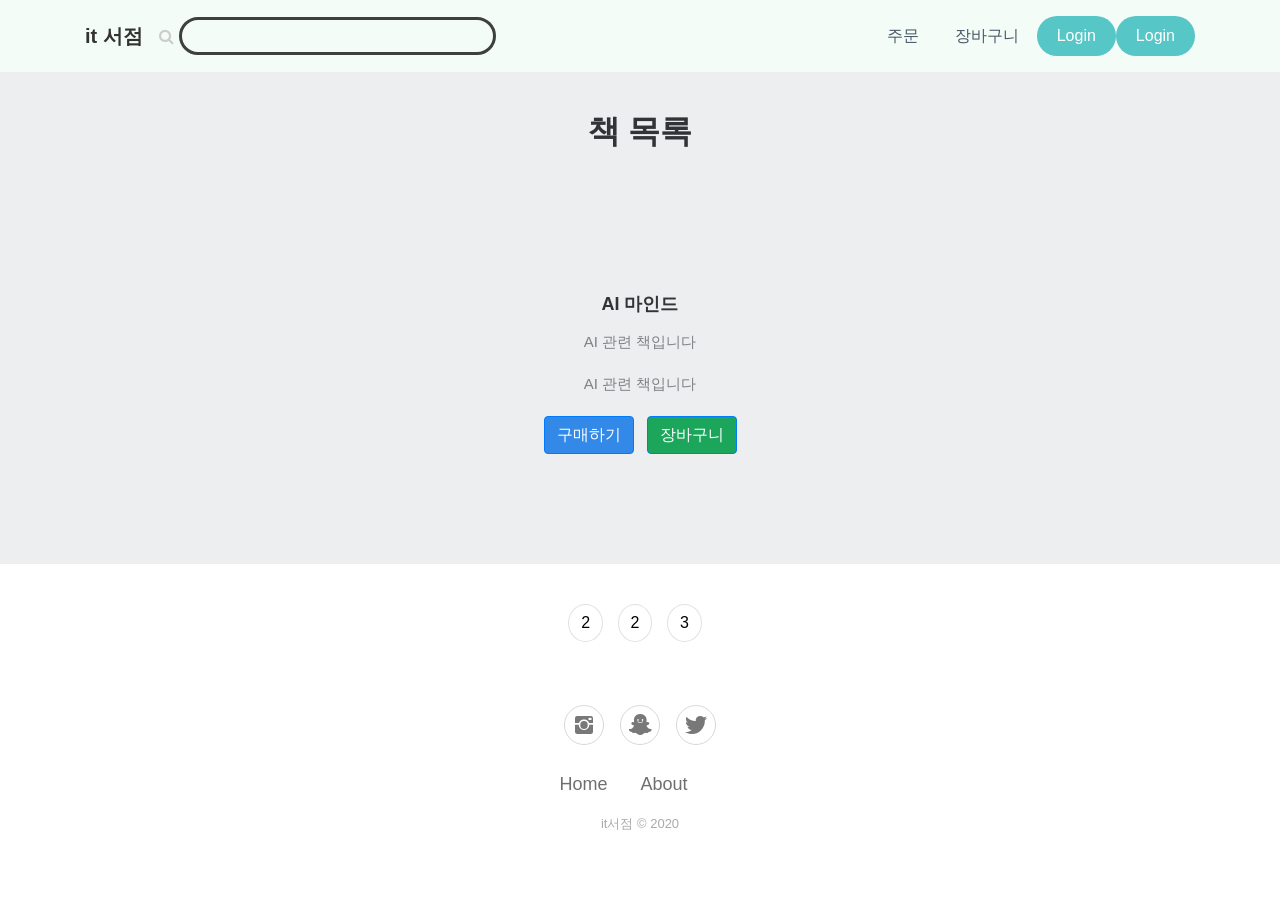
<file: src/main/resources/templates/book.html>
<!DOCTYPE html>
<html xmlns:th="http://www.thymeleaf.org">

<head>
    <meta charset="utf-8">
    <meta name="viewport" content="width=device-width, initial-scale=1.0, shrink-to-fit=no">
    <title>MainPage</title>
    <link rel="stylesheet" href="../static/assets/bootstrap/css/bootstrap.min.css">
    <link rel="stylesheet" href="../static/assets/fonts/font-awesome.min.css">
    <link rel="stylesheet" href="../static/assets/fonts/ionicons.min.css">
    <link rel="stylesheet" href="../static/assets/css/Features-Boxed.css">
    <link rel="stylesheet" href="../static/assets/css/Footer-Basic.css">
    <link rel="stylesheet" href="../static/assets/css/Highlight-Phone.css">
    <link rel="stylesheet" href="../static/assets/css/Navigation-with-Search.css">
    <link rel="stylesheet" href="../static/assets/css/styles.css">
</head>

<body>
    <nav class="navbar navbar-light navbar-expand-md navigation-clean-search" style="background: rgba(239,251,245,0.65);">
        <div class="container"><a class="navbar-brand" href="/home">it 서점</a><button data-toggle="collapse" class="navbar-toggler" data-target="#navcol-1"><span class="sr-only">Toggle navigation</span><span class="navbar-toggler-icon"></span></button>
            <div class="collapse navbar-collapse"
                 id="navcol-1">
                <ul class="nav navbar-nav">
                    <li class="nav-item"></li>
                    <li class="nav-item"></li>
                    <li class="nav-item"></li>
                </ul>
                <form class="form-inline mr-auto" target="_self" method="post" action="/book">
                    <div class="form-group"><label for="search-field"><i class="fa fa-search" style="box-shadow: 0px 0px rgb(20,161,205);margin-right: 5px;"></i></label><input class="form-control search-field" type="search" id="search-field" name="search" style="box-shadow: 0px 0px rgb(20,161,205);border-style: solid;border-color: rgba(51,51,51,0.94);border-bottom-width: 3px;border-bottom-style: solid;border-radius: 100px;width: 317px;"></div>
                </form>
                <ul class="nav navbar-nav">
                    <li class="nav-item"></li>
                    <li class="nav-item"><a class="nav-link" href="/mypage/order">주문</a></li>
                    <li class="nav-item"><a class="nav-link" href="/mypage/cart">장바구니</a></li>
                </ul><a th:if="${name == null}" class="btn btn-light d-xl-flex justify-content-xl-end action-button" role="button" href="/mypage">Login</a>

                <a th:if="${name != null}"  th:text="${name}" class="btn btn-light d-xl-flex justify-content-xl-end action-button" role="button" href="/mypage">Login</a></div>
        </div>
    </nav>
    <div class="features-boxed" style="background: rgb(237, 238, 239);">
        <div class="container">
            <div class="intro">
                <h2 class="text-center">책 목록</h2>
            </div>
            <div class="row justify-content-center features" style="background: rgb(237, 238, 239);">
                <div th:each="c:${book}" class="col-sm-6 col-md-5 col-lg-4 item" style="background-color: rgb(237, 238, 239);">
                    <div class="box" style="background: rgb(237, 238, 239);"><a th:href="'/book/detail/'+${c.book_seq}" ><img th:src="${c.book_img}" style="margin: 10px;width: 185px;"></a>
                        <h3 th:text="${c.book_name}" class="name">AI 마인드</h3>
                        <p th:text="${c.book_comment}"class="description">AI 관련 책입니다</p>
                        <p th:text="${c.book_price}+'원'"class="description">AI 관련 책입니다</p>
                        <button th:onclick="'location.href=\''+ @{/order/{bookSeq}(bookSeq=${c.book_seq})}+'\';'" class="btn btn-primary" type="button" style="background: rgb(50,137,231);">구매하기
                        </button><button th:onclick="'cart('+ @{{bookSeq}(bookSeq=${c.book_seq})}+')'"class="btn btn-primary" type="button" style="background: rgb(28,166,91);margin-top: 0px;margin-left: 13px;">장바구니</button>
                    </div>
                </div>
            </div>
        </div>
    </div>
    <div class="footer-basic">
        <div class="text-center" style="height: 101px;">
            <button th:if="${first}!='0'" th:text="${first}" th:onclick="'location.href=\'' + @{/book/{first}(first=${first})} +'\';'"
                    class="btn btn-primary border rounded-circle" type="button" style="color: rgb(0,0,0);background-color: rgba(0,123,255,0);margin-right: 10px;">2</button>
            <button th:if="${second}!='0'" th:text="${second}" th:onclick="'location.href=\''+ @{/book/{second}(second=${second})}+'\';'"
                    class="btn btn-primary border rounded-circle" type="button" style="color: rgb(0,0,0);background-color: rgba(0,123,255,0);margin-right: 10px;">2</button>
            <button th:if="${third}!='0'" th:text="${third}" th:onclick="'location.href=\'' + @{/book/{third}(third=${third})}+ '\';'"
                    class="btn btn-primary border rounded-circle" type="button" style="background-color: rgba(0,123,255,0);color: rgb(0,0,0);margin-right: 10px;">3</button>
            </div>
        <footer
            style="height: 145px;">
            <div class="social"><a href="#"><i class="icon ion-social-instagram"></i></a><a href="#"><i class="icon ion-social-snapchat"></i></a><a href="#"><i class="icon ion-social-twitter"></i></a></div>
            <ul class="list-inline">
                <li class="list-inline-item"><a href="#">Home</a></li>
                <li class="list-inline-item"><a href="#">About</a></li>
                <li class="list-inline-item"></li>
            </ul>
            <p class="copyright">it서점 © 2020</p>
            </footer>
    </div>
    <main></main>
    <script src="../static/assets/js/jquery.min.js"></script>
    <script src="../static/assets/bootstrap/js/bootstrap.min.js"></script>
    <script>
    function cart(book) {
        $.ajax({
            url: "/cart/"+book,
            type:"GET",
            dataType : "json",
            cache: false,
            success: function (result){
                console.log(result)
                if(result.result == 'N')
                { alert("이미 장바구니에 있습니다.")}
                if(result.result == 'Y'){
                    alert("장바구니에 추가되었습니다.")
                }
                if(result.result == 'S'){
                    location.href = "/login"
                }
            }
            ,error: function (e){
                console.log(e)
            }

        })
        }
    </script>
</body>

</html>
</file>
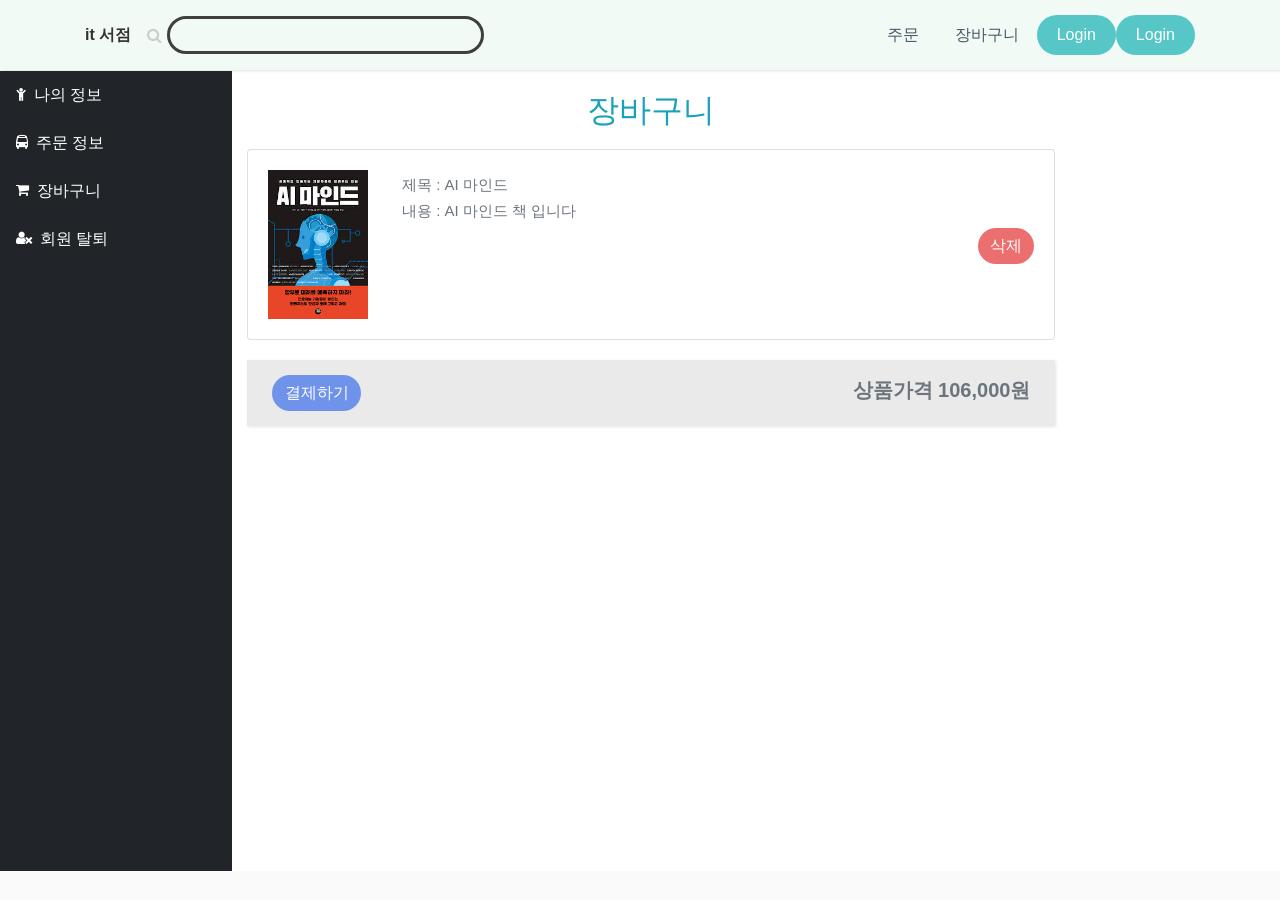
<file: src/main/resources/templates/cart.html>
<!DOCTYPE html>
<html xmlns:th="http://www.thymeleaf.org">

<head>
    <meta charset="utf-8">
    <meta name="viewport" content="width=device-width, initial-scale=1.0, shrink-to-fit=no">
    <title>MypageOrder - 복사본</title>
    <link rel="stylesheet" href="../static/assets/bootstrap/css/bootstrap.min.css">
    <link rel="stylesheet" href="../static/assets/fonts/font-awesome.min.css">
    <link rel="stylesheet" href="../static/assets/css/Checkbox.css">
    <link rel="stylesheet" href="../static/assets/css/ensign-form-1.css">
    <link rel="stylesheet" href="../static/assets/css/ensign-form.css">
    <link rel="stylesheet" href="../static/assets/css/Features-Boxed.css">
    <link rel="stylesheet" href="../static/assets/css/Footer-Basic.css">
    <link rel="stylesheet" href="../static/assets/css/Highlight-Phone.css">
    <link rel="stylesheet" href="https://cdnjs.cloudflare.com/ajax/libs/animate.css/3.5.2/animate.min.css">
    <link rel="stylesheet" href="../static/assets/css/Navigation-with-Search.css">
    <link rel="stylesheet" href="../static/assets/css/Off-Canvas-Sidebar-Drawer-Navbar.css">
    <link rel="stylesheet" href="../static/assets/css/Sidebar-1-1.css">
    <link rel="stylesheet" href="../static/assets/css/Sidebar-1-2.css">
    <link rel="stylesheet" href="../static/assets/css/sidebar-1.css">
    <link rel="stylesheet" href="../static/assets/css/Sidebar-Cool-SB-Admin-Inspirate.css">
    <link rel="stylesheet" href="../static/assets/css/sidebar.css">
    <link rel="stylesheet" href="../static/assets/css/styles.css">
</head>

<body style="color: rgb(106,114,122);">
<nav class="navbar navbar-light navbar-expand-md navigation-clean-search" style="background: rgba(239,251,245,0.65);margin-bottom: 1px;">
    <div class="container"><a class="navbar-brand" href="#">it 서점</a><button data-toggle="collapse" class="navbar-toggler" data-target="#navcol-1"><span class="sr-only">Toggle navigation</span><span class="navbar-toggler-icon"></span></button>
        <div class="collapse navbar-collapse" id="navcol-1">
            <ul class="nav navbar-nav">
                <li class="nav-item"></li>
                <li class="nav-item"></li>
                <li class="nav-item"></li>
            </ul>
            <form class="form-inline mr-auto" target="_self">
                <div class="form-group"><label for="search-field"><i class="fa fa-search" style="box-shadow: 0px 0px rgb(20,161,205);margin-right: 5px;"></i></label><input class="form-control search-field" type="search" id="search-field" name="search" style="box-shadow: 0px 0px rgb(20,161,205);border-style: solid;border-color: rgba(51,51,51,0.94);border-bottom-width: 3px;border-bottom-style: solid;border-radius: 100px;width: 317px;"></div>
            </form>
            <ul class="nav navbar-nav">
                <li class="nav-item"></li>
                <li class="nav-item"><a class="nav-link" href="/mypage/order">주문</a></li>
                <li class="nav-item"><a class="nav-link" href="/mypage/cart">장바구니</a></li>
            </ul> <a th:if="${name == null}" class="btn btn-light d-xl-flex justify-content-xl-end action-button" role="button" href="/mypage">Login</a>

            <a th:if="${name != null}"  th:text="${name}" class="btn btn-light d-xl-flex justify-content-xl-end action-button" role="button" href="/mypage">Login</a>
        </div>
    </div>
</nav>
<div class="features-boxed" style="background: rgb(255,255,255);">
    <div class="container">
        <div class="intro"></div>
    </div>
</div>
<div id="layoutSidenav" style="max-height: auto;background: #ffffff;width: 100%;">
    <div id="layoutSidenav_nav" style="height: 100%;">
        <div id="layoutSidenav_nav-1" style="height: 100%;width: 232px;">
            <div id="sidenavAccordion" class="sb-sidenav accordion sb-sidenav-dark" style="height: 100%;">
                <div class="sb-sidenav-menu">
                    <div class="nav" style="height: auto;min-height: 800px;">
                        <div>
                            <a data-bs-hover-animate="flash" class="nav-link active" href="/mypage">
                                <div class="sb-nav-link-icon"><i class="fa fa-child"></i></div><span>나의 정보</span></a>
                            <a data-bs-hover-animate="flash" class="nav-link active" href="/mypage/order">
                                <div class="sb-nav-link-icon"><i class="fa fa-bus"></i></div><span>주문 정보</span></a>
                            <a data-bs-hover-animate="flash" class="nav-link active" href="/mypage/cart">
                                <div class="sb-nav-link-icon"><i class="fa fa-shopping-cart"></i></div><span>장바구니</span></a>
                            <a data-bs-hover-animate="flash" class="nav-link active" href="/mypage/delete">
                                <div class="sb-nav-link-icon"><i class="fa fa-user-times"></i></div><span>회원 탈퇴</span></a>
                        </div>
                        <div>
                            <div id="collapseLayouts" class="collapse" aria-labelledby="headingOne" data-parent="#sidenavAccordion">
                                <div class="sb-sidenav-menu-nested nav"><a class="nav-link" href="#">Menu Accordion</a><a class="nav-link" href="#">Menu Accordion</a></div>
                            </div>
                        </div>
                        <div>
                            <div id="collapse2" class="collapse" aria-labelledby="heading2" data-parent="#sidenavAccordion">
                                <div id="sidenavAccordionPages" class="sb-sidenav-menu-nested nav accordion"><a class="nav-link collapsed" href="#" data-toggle="collapse" data-target="#pagesCollapseAuth" aria-expanded="false" aria-controls="pagesCollapseAuth"><span>Menu Item</span><div class="sb-sidenav-collapse-arrow"><i class="fa fa-angle-down"></i></div></a>
                                    <div id="pagesCollapseAuth" class="collapse" aria-labelledby="headingOne" data-parent="#sidenavAccordionPages">
                                        <div class="sb-sidenav-menu-nested nav"><a class="nav-link" href="#">Menu Item</a><a class="nav-link" href="#">Menu Item</a><a class="nav-link" href="#">Menu Item</a></div>
                                    </div>
                                </div>
                            </div>
                        </div>
                    </div>
                </div>
            </div>
        </div>
    </div>
    <div id="layoutSidenav_content" style="height: auto;min-height: 198px;">
        <main></main>
        <div class="col-md-12" style="width: 80%;">
            <h2 class="text-center text-info" style="margin-top: 20px;margin-bottom: 20px;">장바구니</h2>
            <div th:each="c:${book}" class="card" style="margin-bottom: 20px;width: 100%;">
                <div class="card-body"><img th:src="${c.book_img}" class="float-left" src="../static/assets/img/book1.jpg" style="width: 100px;margin-right: 34px;">
                    <h4 th:text="'제목: '+${c.book_name}" class="card-title" style="font-size: 20px;color: rgb(108,117,125);"></h4>
                    <h6 th:text="'MD평: '+${c.book_comment}" class="text-muted card-subtitle mb-2" style="font-size: 15px;">제목 : AI 마인드</h6>
                    <h6 th:text="'가격: '+${c.book_price} "class="text-muted card-subtitle mb-2" style="font-size: 15px;margin-top: 3px;">내용 : AI 마인드 책 입니다</h6>
                    <p class="card-text" style="font-size: 13px;">
                        <button th:onclick="'location.href=\''+ @{/cart/delete/{bookSeq}(bookSeq=${c.book_seq})}+'\';'" class="btn btn-primary float-right" data-bs-hover-animate="pulse" type="button" style="background: rgb(235,111,111);border-radius: 205px;border-width: 0px;border-color: rgb(255,255,255);">삭제</button></p>
                </div>
            </div>

            <nav class="navbar navbar-light navbar-expand-md" style="width: 100%;background: rgba(221,221,221,0.61);">
                <div class="container-fluid"><button class="navbar-toggler" data-toggle="collapse"><span class="sr-only">Toggle navigation</span><span class="navbar-toggler-icon"></span></button>
                    <button onclick="location.href='/order/cart;'" class="btn btn-primary float-right" data-bs-hover-animate="pulse" type="button" style="background: rgb(111,146,235);border-radius: 205px;border-width: 0px;border-color: rgb(255,255,255);width: 98px;">결제하기</button>
                    <h6 th:text="'상품가격 '+${money}+'원'" class="text-right text-muted mb-2" style="font-size: 20px;margin-top: 0px;width: 100%;letter-spacing: 0px;line-height: 4px;font-weight: bold;height: 1px;">&nbsp;상품가격 106,000원</h6>
                </div>
            </nav>
        </div>
        <div></div>
    </div>
</div>
<main></main>
<script src="../static/assets/js/jquery.min.js"></script>
<script src="../static/assets/bootstrap/js/bootstrap.min.js"></script>
<script src="../static/assets/js/bs-init.js"></script>
<script src="../static/assets/js/Off-Canvas-Sidebar-Drawer-Navbar.js"></script>
<script src="../static/assets/js/Off-Canvas-Sidebar-Drawer-Navbar-1.js"></script>


</body>

</html>
</file>
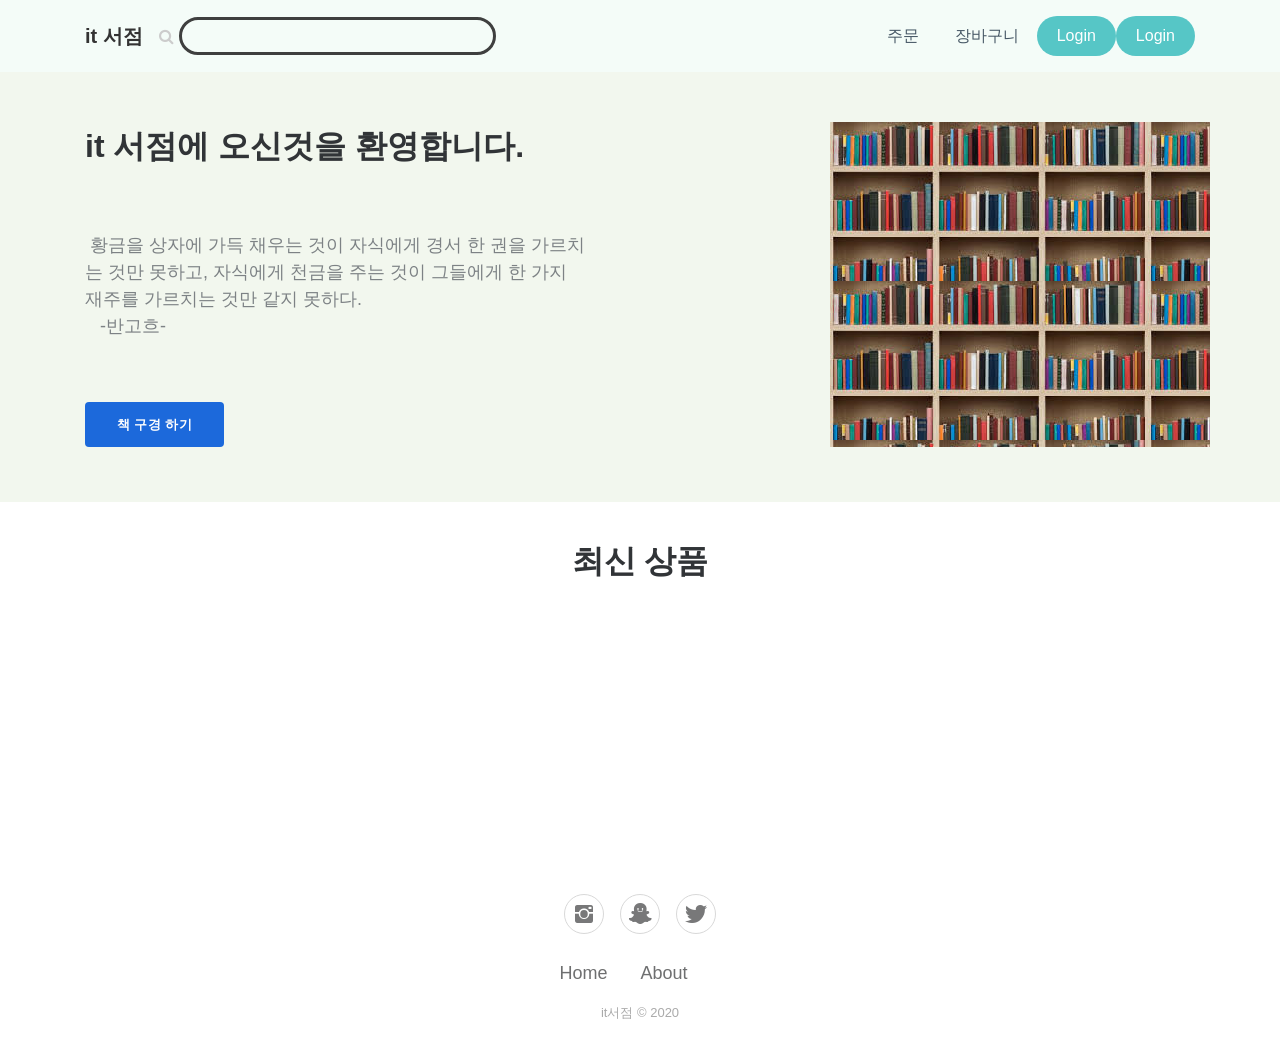
<file: src/main/resources/templates/home.html>
<!DOCTYPE html>
<html xmlns:th="http://www.thymeleaf.org">

<head>
    <meta charset="utf-8">
    <meta name="viewport" content="width=device-width, initial-scale=1.0, shrink-to-fit=no">
    <title>BookPage</title>
    <link rel="stylesheet" href="../static/assets/bootstrap/css/bootstrap.min.css">
    <link rel="stylesheet" href="../static/assets/fonts/font-awesome.min.css">
    <link rel="stylesheet" href="../static/assets/fonts/ionicons.min.css">
    <link rel="stylesheet" href="../static/assets/css/Features-Boxed.css">
    <link rel="stylesheet" href="../static/assets/css/Footer-Basic.css">
    <link rel="stylesheet" href="../static/assets/css/Highlight-Phone.css">
    <link rel="stylesheet" href="../static/assets/css/Navigation-with-Search.css">
    <link rel="stylesheet" href="../static/assets/css/styles.css">
</head>

<body>
    <nav class="navbar navbar-light navbar-expand-md navigation-clean-search" style="background: rgba(239,251,245,0.65);">
        <div class="container"><a class="navbar-brand" href="/home">it 서점</a><button data-toggle="collapse" class="navbar-toggler" data-target="#navcol-1"><span class="sr-only">Toggle navigation</span><span class="navbar-toggler-icon"></span></button>
            <div class="collapse navbar-collapse"
                 id="navcol-1">
                <ul class="nav navbar-nav">
                    <li class="nav-item"></li>
                    <li class="nav-item"></li>
                    <li class="nav-item"></li>
                </ul>
                <form class="form-inline mr-auto" target="_self" method="post" action="/book">
                    <div class="form-group"><label for="search-field"><i class="fa fa-search" style="box-shadow: 0px 0px rgb(20,161,205);margin-right: 5px;"></i></label><input class="form-control search-field" type="search" id="search-field" name="search" style="box-shadow: 0px 0px rgb(20,161,205);border-style: solid;border-color: rgba(51,51,51,0.94);border-bottom-width: 3px;border-bottom-style: solid;border-radius: 100px;width: 317px;"></div>
                </form>
                <ul class="nav navbar-nav">
                    <li class="nav-item"></li>
                    <li class="nav-item"><a class="nav-link" href="/mypage/order">주문</a></li>
                    <li class="nav-item"><a class="nav-link" href="/mypage/cart">장바구니</a></li>
                </ul><a th:if="${name == null}" class="btn btn-light d-xl-flex justify-content-xl-end action-button" role="button" href="/mypage">Login</a>

                <a th:if="${name != null}"  th:text="${name}" class="btn btn-light d-xl-flex justify-content-xl-end action-button" role="button" href="/mypage">Login</a></div>
        </div>
    </nav>
    <div class="highlight-phone" style="background: rgb(242,247,238);">
        <div class="container">
            <div class="row">
                <div class="col-md-8">
                    <div class="intro">
                        <h2>it 서점에 오신것을 환영합니다.</h2>
                        <p><br>&nbsp;황금을 상자에 가득 채우는 것이&nbsp;자식에게 경서 한 권을 가르치는 것만 못하고,&nbsp;자식에게 천금을 주는 것이 그들에게 한 가지 재주를 가르치는 것만 같지 못하다.&nbsp; &nbsp; &nbsp; &nbsp; &nbsp; &nbsp; &nbsp; &nbsp; &nbsp; &nbsp; &nbsp; &nbsp; &nbsp; &nbsp; &nbsp; &nbsp; &nbsp;
                            &nbsp; &nbsp; &nbsp; &nbsp; &nbsp; &nbsp; &nbsp;-반고흐-<br><br></p><a class="btn btn-primary" role="button" href="/book/1">책 구경 하기</a></div>
                </div>
                <div class="col-sm-4" style="background: url(&quot;../static/assets/img/book.jpg&quot;);">
                    <div class="d-none d-md-block phone-mockup"></div>
                </div>
            </div>
        </div>
    </div>
    <div class="features-boxed" style="background: rgb(255,255,255);">
        <div class="container">
            <div class="intro">
                <h2 class="text-center">최신 상품</h2>
            </div>
            <div class="row justify-content-center features">
                <div th:each="c: ${book}" class="col-sm-6 col-md-5 col-lg-4 item">
                    <div class="box" >
                        <img th:src="${c.book_img}" style="margin: 10px;width: 185px;">
                        <h3 class="name" th:text="${c.book_name}"/>
                        <p th:text="${c.book_comment}"/>
                        <p th:text="${c.book_price}+'원'" class="description"/>
                    </div>
                </div>


            </div>
        </div>
    </div>
    <div class="footer-basic">
        <footer>
            <div class="social"><a href="#"><i class="icon ion-social-instagram"></i></a><a href="#"><i class="icon ion-social-snapchat"></i></a><a href="#"><i class="icon ion-social-twitter"></i></a></div>
            <ul class="list-inline">
                <li class="list-inline-item"><a href="#">Home</a></li>
                <li class="list-inline-item"><a href="#">About</a></li>
                <li class="list-inline-item"></li>
            </ul>
            <p class="copyright">it서점 © 2020</p>
        </footer>
    </div>
    <main></main>
    <script src="../static/assets/js/jquery.min.js"></script>
    <script src="../static/assets/bootstrap/js/bootstrap.min.js"></script>
</body>

</html>
</file>
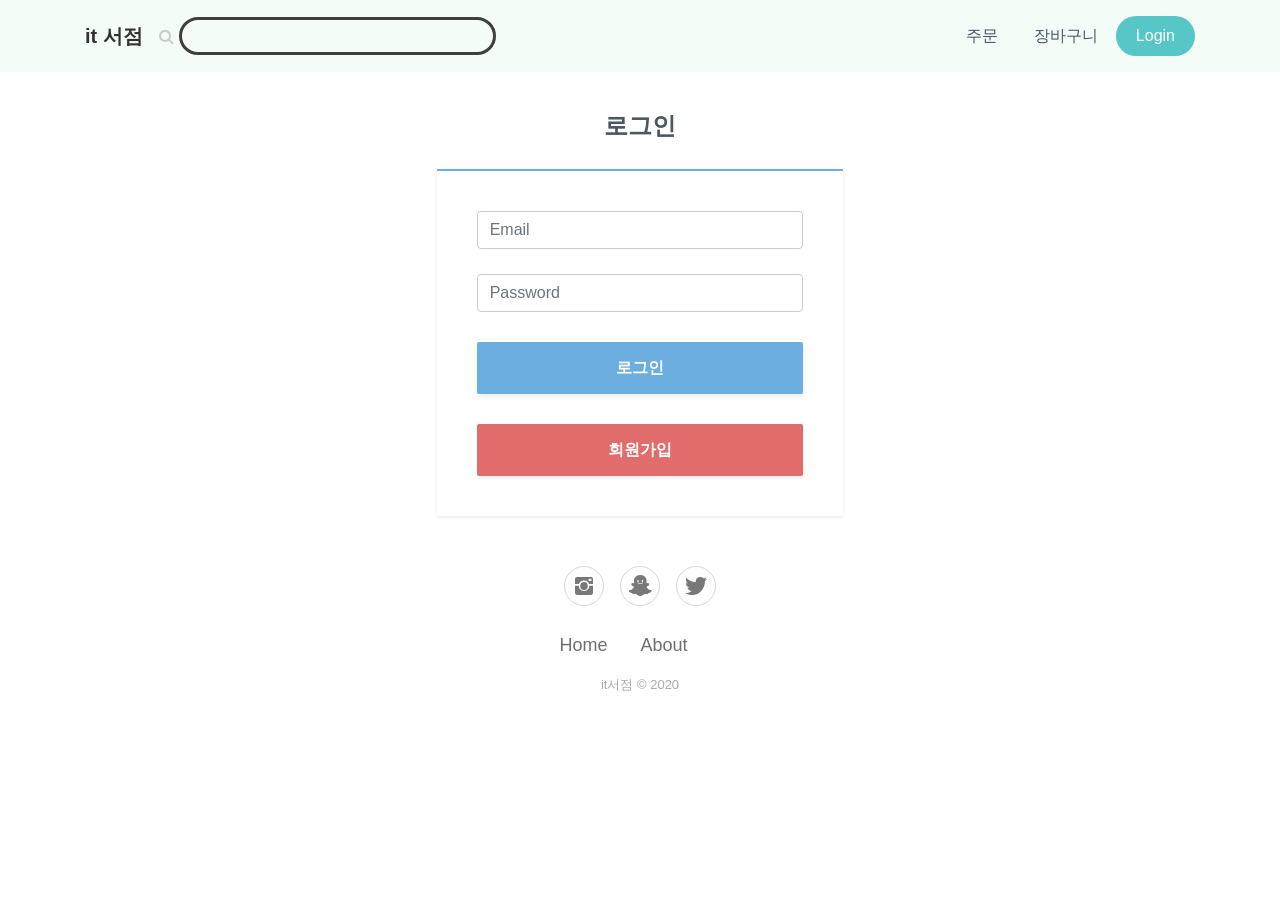
<file: src/main/resources/templates/login.html>
<!DOCTYPE html>
<html>

<head>
    <meta charset="utf-8">
    <meta name="viewport" content="width=device-width, initial-scale=1.0, shrink-to-fit=no">
    <title>reallogin</title>
    <link rel="stylesheet" href="../static/assets/bootstrap/css/bootstrap.min.css">
    <link rel="stylesheet" href="../static/assets/fonts/font-awesome.min.css">
    <link rel="stylesheet" href="../static/assets/fonts/ionicons.min.css">
    <link rel="stylesheet" href="../static/assets/css/Features-Boxed.css">
    <link rel="stylesheet" href="../static/assets/css/Footer-Basic.css">
    <link rel="stylesheet" href="../static/assets/css/Highlight-Phone.css">
    <link rel="stylesheet" href="../static/assets/css/Navigation-with-Search.css">
    <link rel="stylesheet" href="../static/assets/css/Pretty-Login-Form.css">
    <link rel="stylesheet" href="../static/assets/css/styles.css">
</head>

<body>
    <nav class="navbar navbar-light navbar-expand-md navigation-clean-search" style="background: rgba(239,251,245,0.65);">
        <div class="container"><a class="navbar-brand" href="/home">it 서점</a><button data-toggle="collapse" class="navbar-toggler" data-target="#navcol-1"><span class="sr-only">Toggle navigation</span><span class="navbar-toggler-icon"></span></button>
            <div class="collapse navbar-collapse"
                 id="navcol-1">
                <ul class="nav navbar-nav">
                    <li class="nav-item"></li>
                    <li class="nav-item"></li>
                    <li class="nav-item"></li>
                </ul>
                <form class="form-inline mr-auto" target="_self" method="post" action="/book">
                    <div class="form-group"><label for="search-field"><i class="fa fa-search" style="box-shadow: 0px 0px rgb(20,161,205);margin-right: 5px;"></i></label><input class="form-control search-field" type="search" id="search-field" name="search" style="box-shadow: 0px 0px rgb(20,161,205);border-style: solid;border-color: rgba(51,51,51,0.94);border-bottom-width: 3px;border-bottom-style: solid;border-radius: 100px;width: 317px;"></div>
                </form>
                <ul class="nav navbar-nav">
                    <li class="nav-item"></li>
                    <li class="nav-item"><a class="nav-link" href="/mypage/order">주문</a></li>
                    <li class="nav-item"><a class="nav-link" href="/mypage/cart">장바구니</a></li>
                </ul><a class="btn btn-light d-xl-flex justify-content-xl-end action-button" role="button" href="/mypage">Login</a></div>
        </div>
    </nav>
    <div class="features-boxed" style="background: rgb(255,255,255);">
        <div class="container">
            <div class="intro"></div>
        </div>
    </div>
    <div class="footer-basic">
        <div class="row login-form">
            <div class="col-md-4 offset-md-4">
                <h2 class="text-center form-heading">로그인</h2>
                <form class="custom-form" method="post" action="/login">
                    <div class="form-group"><input class="form-control" type="text" placeholder="Email" name="customer_email"></div>

                <div class="form-group"><input class="form-control" type="password" placeholder="Password" name="customer_password"></div>
                    <button class="btn btn-light btn-block submit-button" type="submit">로그인</button>
                    <button class="btn btn-light btn-block submit-button" type="button" onClick="location.href='/sign'" style="background: rgb(224,108,108);">회원가입</button>
                </form>
            </div>
        </div>
        <footer>
            <div class="social" style="margin-top: 50px;"><a href="#"><i class="icon ion-social-instagram"></i></a><a href="#"><i class="icon ion-social-snapchat"></i></a><a href="#"><i class="icon ion-social-twitter"></i></a></div>
            <ul class="list-inline">
                <li class="list-inline-item"><a href="#">Home</a></li>
                <li class="list-inline-item"><a href="#">About</a></li>
                <li class="list-inline-item"></li>
            </ul>
            <p class="copyright">it서점 © 2020</p>
        </footer>
    </div>
    <main></main>
    <script src="../static/assets/js/jquery.min.js"></script>
    <script src="../static/assets/bootstrap/js/bootstrap.min.js"></script>
</body>

</html>
</file>
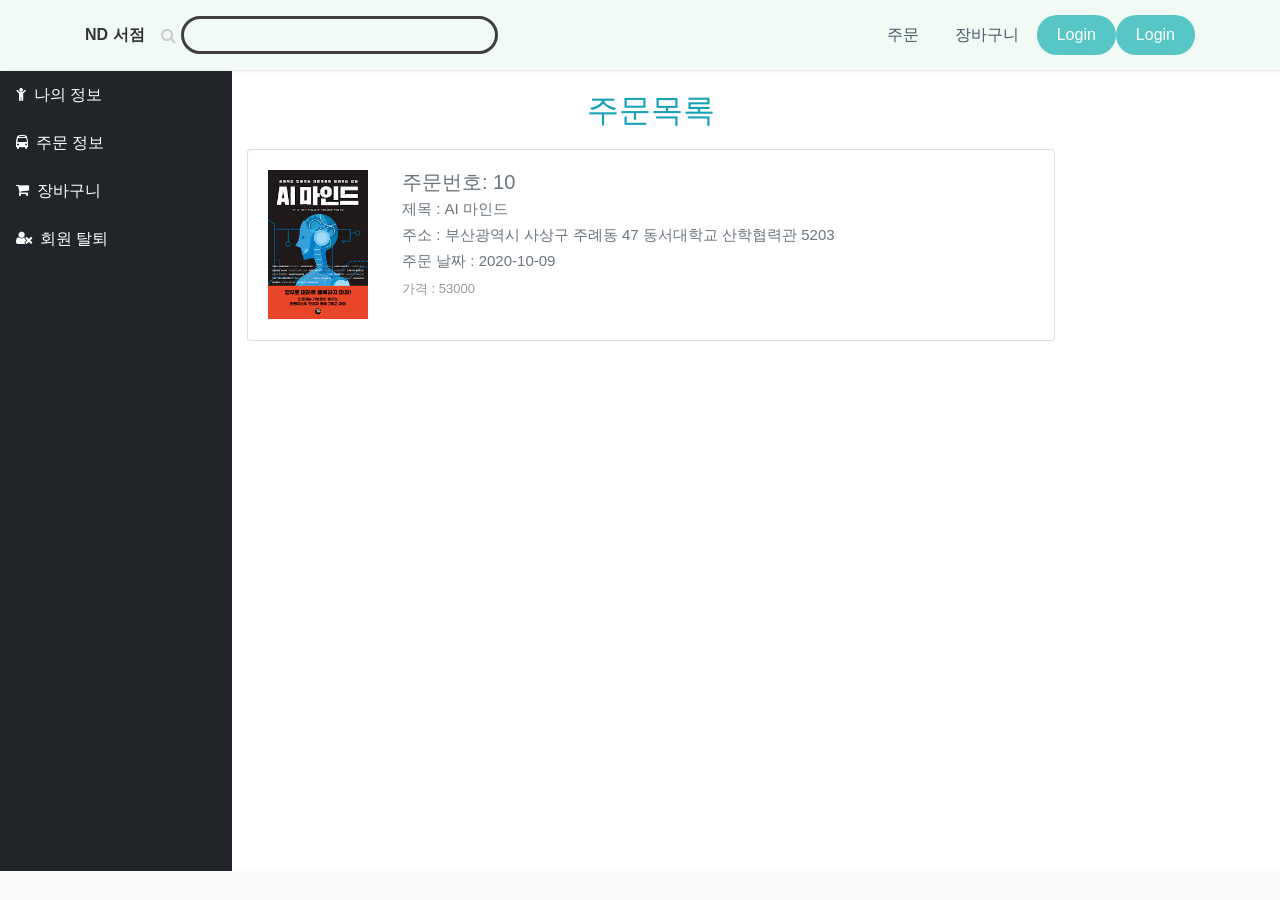
<file: src/main/resources/templates/myOrder.html>
<!DOCTYPE html>
<html xmlns:th="http://www.thymeleaf.org">

<head>
    <meta charset="utf-8">
    <meta name="viewport" content="width=device-width, initial-scale=1.0, shrink-to-fit=no">
    <title>MypageOrder - 복사본</title>
    <link rel="stylesheet" href="../static/assets/bootstrap/css/bootstrap.min.css">
    <link rel="stylesheet" href="../static/assets/fonts/font-awesome.min.css">
    <link rel="stylesheet" href="../static/assets/css/Checkbox.css">
    <link rel="stylesheet" href="../static/assets/css/ensign-form-1.css">
    <link rel="stylesheet" href="../static/assets/css/ensign-form.css">
    <link rel="stylesheet" href="../static/assets/css/Features-Boxed.css">
    <link rel="stylesheet" href="../static/assets/css/Footer-Basic.css">
    <link rel="stylesheet" href="../static/assets/css/Highlight-Phone.css">
    <link rel="stylesheet" href="https://cdnjs.cloudflare.com/ajax/libs/animate.css/3.5.2/animate.min.css">
    <link rel="stylesheet" href="../static/assets/css/Navigation-with-Search.css">
    <link rel="stylesheet" href="../static/assets/css/Off-Canvas-Sidebar-Drawer-Navbar.css">
    <link rel="stylesheet" href="../static/assets/css/Sidebar-1-1.css">
    <link rel="stylesheet" href="../static/assets/css/Sidebar-1-2.css">
    <link rel="stylesheet" href="../static/assets/css/sidebar-1.css">
    <link rel="stylesheet" href="../static/assets/css/Sidebar-Cool-SB-Admin-Inspirate.css">
    <link rel="stylesheet" href="../static/assets/css/sidebar.css">
    <link rel="stylesheet" href="../static/assets/css/styles.css">
</head>

<body style="color: rgb(106,114,122);">
<nav class="navbar navbar-light navbar-expand-md navigation-clean-search" style="background: rgba(239,251,245,0.65);margin-bottom: 1px;">
    <div class="container"><a class="navbar-brand" href="/home">ND 서점</a><button data-toggle="collapse" class="navbar-toggler" data-target="#navcol-1"><span class="sr-only">Toggle navigation</span><span class="navbar-toggler-icon"></span></button>
        <div class="collapse navbar-collapse"
             id="navcol-1">
            <ul class="nav navbar-nav">
                <li class="nav-item"></li>
                <li class="nav-item"></li>
                <li class="nav-item"></li>
            </ul>
            <form class="form-inline mr-auto" target="_self" method="post" action="/book">
                <div class="form-group"><label for="search-field"><i class="fa fa-search" style="box-shadow: 0px 0px rgb(20,161,205);margin-right: 5px;"></i></label><input class="form-control search-field" type="search" id="search-field" name="search" style="box-shadow: 0px 0px rgb(20,161,205);border-style: solid;border-color: rgba(51,51,51,0.94);border-bottom-width: 3px;border-bottom-style: solid;border-radius: 100px;width: 317px;"></div>
            </form>
            <ul class="nav navbar-nav">
                <li class="nav-item"></li>
                <li class="nav-item"><a class="nav-link" href="/mypage/order">주문</a></li>
                <li class="nav-item"><a class="nav-link" href="/mypage/cart">장바구니</a></li>
            </ul><a th:if="${name == null}" class="btn btn-light d-xl-flex justify-content-xl-end action-button" role="button" href="/mypage">Login</a>

            <a th:if="${name != null}"  th:text="${name}" class="btn btn-light d-xl-flex justify-content-xl-end action-button" role="button" href="/mypage">Login</a></div>
    </div>
</nav>
<div class="features-boxed" style="background: rgb(255,255,255);">
    <div class="container">
        <div class="intro"></div>
    </div>
</div>
<div id="layoutSidenav" style="max-height: auto;background: #ffffff;width: 100%;">
    <div id="layoutSidenav_nav" style="height: 100%;">
        <div id="layoutSidenav_nav-1" style="height: 100%;width: 232px;">
            <div id="sidenavAccordion" class="sb-sidenav accordion sb-sidenav-dark" style="height: 100%;">
                <div class="sb-sidenav-menu">
                    <div class="nav" style="height: auto;min-height: 800px;">
                        <div style="height: 645px;">
                            <a data-bs-hover-animate="flash" class="nav-link active" href="/mypage">
                                <div class="sb-nav-link-icon"><i class="fa fa-child"></i></div><span>나의 정보</span></a>
                            <a data-bs-hover-animate="flash" class="nav-link active" href="/mypage/order">
                                <div class="sb-nav-link-icon"><i class="fa fa-bus"></i></div><span>주문 정보</span></a>
                            <a data-bs-hover-animate="flash" class="nav-link active" href="/mypage/cart">
                                <div class="sb-nav-link-icon"><i class="fa fa-shopping-cart"></i></div><span>장바구니</span></a>
                            <a data-bs-hover-animate="flash" class="nav-link active" href="/mypage/delete">
                                <div class="sb-nav-link-icon"><i class="fa fa-user-times"></i></div><span>회원 탈퇴</span></a>
                        </div>
                        <div>
                            <div id="collapseLayouts" class="collapse" aria-labelledby="headingOne" data-parent="#sidenavAccordion">
                                <div class="sb-sidenav-menu-nested nav"><a class="nav-link" href="#">Menu Accordion</a><a class="nav-link" href="#">Menu Accordion</a></div>
                            </div>
                        </div>
                        <div>
                            <div id="collapse2" class="collapse" aria-labelledby="heading2" data-parent="#sidenavAccordion">
                                <div id="sidenavAccordionPages" class="sb-sidenav-menu-nested nav accordion"><a class="nav-link collapsed" href="#" data-toggle="collapse" data-target="#pagesCollapseAuth" aria-expanded="false" aria-controls="pagesCollapseAuth"><span>Menu Item</span><div class="sb-sidenav-collapse-arrow"><i class="fa fa-angle-down"></i></div></a>
                                    <div
                                            id="pagesCollapseAuth" class="collapse" aria-labelledby="headingOne" data-parent="#sidenavAccordionPages">
                                        <div class="sb-sidenav-menu-nested nav"><a class="nav-link" href="#">Menu Item</a><a class="nav-link" href="#">Menu Item</a><a class="nav-link" href="#">Menu Item</a></div>
                                    </div>
                                </div>
                            </div>
                        </div>
                    </div>
                </div>
            </div>
        </div>
    </div>
    <div id="layoutSidenav_content" style="height: auto;min-height: 198px;">
        <main></main>
        <div class="col-md-12" style="width: 80%;">
            <h2 class="text-center text-info" style="margin-top: 20px;margin-bottom: 20px;">주문목록</h2>
            <div th:each="c:${book}" class="card" style="margin-bottom: 20px;width: 100%;">
                <div class="card-body" style="height: 190px;">
                    <img th:src="${c.book_img}" class="float-left" src="../static/assets/img/book1.jpg" style="width: 100px;margin-right: 34px;">
                    <h4 th:text="'주문번호: '+${c.order_seq}" class="card-title" style="font-size: 20px;">주문번호: 10</h4>
                    <h6 th:text="'제목: '+${c.book_name}" class="text-muted card-subtitle mb-2" style="font-size: 15px;">제목 : AI 마인드</h6>
                    <h6 th:text="'주문 날짜: '+${c.book_createAt}"class="text-muted card-subtitle mb-2" style="font-size: 15px;margin-top: 3px;">주소 : 부산광역시 사상구 주례동 47 동서대학교 산학협력관 5203</h6>
                    <h6 th:text="'주소: '+${c.order_address}"class="text-muted card-subtitle mb-2" style="font-size: 15px;margin-top: 3px;">주문 날짜 : 2020-10-09</h6>
                    <p th:text="'가격: '+${c.order_detail_price}" class="card-text" style="font-size: 13px;">가격 : 53000</p>
                </div>
            </div>

        </div>
        <div></div>
    </div>
</div>
<main></main>
<script src="../static/assets/js/jquery.min.js"></script>
<script src="../static/assets/bootstrap/js/bootstrap.min.js"></script>
<script src="../static/assets/js/bs-init.js"></script>
<script src="../static/assets/js/Off-Canvas-Sidebar-Drawer-Navbar.js"></script>
<script src="../static/assets/js/Off-Canvas-Sidebar-Drawer-Navbar-1.js"></script>
</body>

</html>
</file>
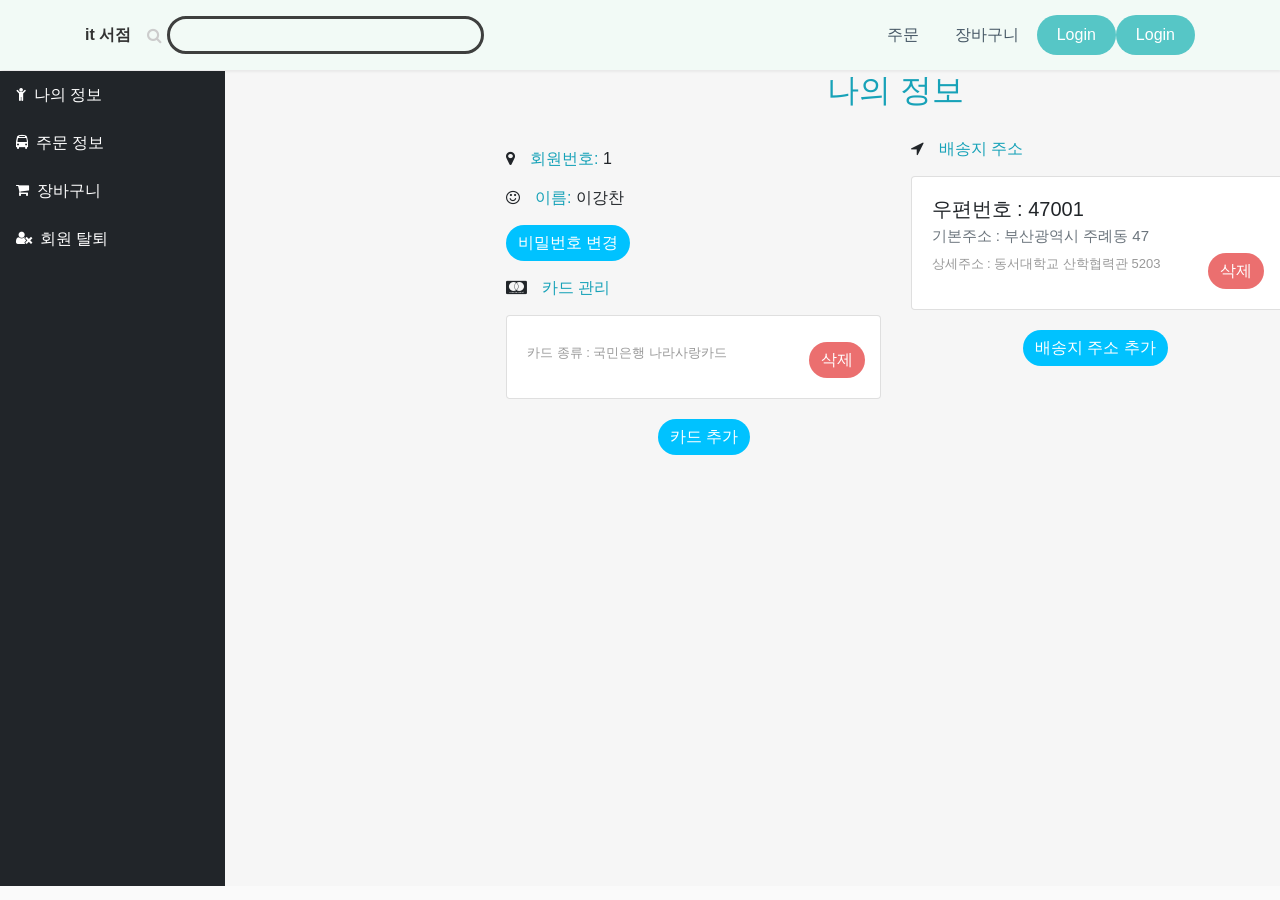
<file: src/main/resources/templates/mypage.html>
<!DOCTYPE html>
<html xmlns:th="http://www.thymeleaf.org">

<head>
    <meta charset="utf-8">
    <meta name="viewport" content="width=device-width, initial-scale=1.0, shrink-to-fit=no">
    <title>Mypage</title>
    <link rel="stylesheet" href="../static/assets/bootstrap/css/bootstrap.min.css">
    <link rel="stylesheet" href="../static/assets/fonts/font-awesome.min.css">
    <link rel="stylesheet" href="../static/assets/css/Checkbox.css">
    <link rel="stylesheet" href="../static/assets/css/ensign-form-1.css">
    <link rel="stylesheet" href="../static/assets/css/ensign-form.css">
    <link rel="stylesheet" href="../static/assets/css/Features-Boxed.css">
    <link rel="stylesheet" href="../static/assets/css/Footer-Basic.css">
    <link rel="stylesheet" href="../static/assets/css/Highlight-Phone.css">
    <link rel="stylesheet" href="https://cdnjs.cloudflare.com/ajax/libs/animate.css/3.5.2/animate.min.css">
    <link rel="stylesheet" href="../static/assets/css/Navigation-with-Search.css">
    <link rel="stylesheet" href="../static/assets/css/Off-Canvas-Sidebar-Drawer-Navbar.css">
    <link rel="stylesheet" href="../static/assets/css/Sidebar-1-1.css">
    <link rel="stylesheet" href="../static/assets/css/Sidebar-1-2.css">
    <link rel="stylesheet" href="../static/assets/css/sidebar-1.css">
    <link rel="stylesheet" href="../static/assets/css/Sidebar-Cool-SB-Admin-Inspirate.css">
    <link rel="stylesheet" href="../static/assets/css/sidebar.css">
    <link rel="stylesheet" href="../static/assets/css/styles.css">
</head>

<body>
    <nav class="navbar navbar-light navbar-expand-md navigation-clean-search" style="background: rgba(239,251,245,0.65);margin-bottom: 1px;">
        <div class="container"><a class="navbar-brand" href="/home">it 서점</a><button data-toggle="collapse" class="navbar-toggler" data-target="#navcol-1"><span class="sr-only">Toggle navigation</span><span class="navbar-toggler-icon"></span></button>
            <div class="collapse navbar-collapse"
                 id="navcol-1">
                <ul class="nav navbar-nav">
                    <li class="nav-item"></li>
                    <li class="nav-item"></li>
                    <li class="nav-item"></li>
                </ul>
                <form class="form-inline mr-auto" target="_self" method="post" action="/book">
                    <div class="form-group"><label for="search-field"><i class="fa fa-search" style="box-shadow: 0px 0px rgb(20,161,205);margin-right: 5px;"></i></label><input class="form-control search-field" type="search" id="search-field" name="search" style="box-shadow: 0px 0px rgb(20,161,205);border-style: solid;border-color: rgba(51,51,51,0.94);border-bottom-width: 3px;border-bottom-style: solid;border-radius: 100px;width: 317px;"></div>
                </form>
                <ul class="nav navbar-nav">
                    <li class="nav-item"></li>
                    <li class="nav-item"><a class="nav-link" href="/mypage/order">주문</a></li>
                    <li class="nav-item"><a class="nav-link" href="/mypage/cart">장바구니</a></li>
                </ul><a th:if="${name == null}" class="btn btn-light d-xl-flex justify-content-xl-end action-button" role="button" href="/mypage">Login</a>

                <a th:if="${name != null}"  th:text="${name}" class="btn btn-light d-xl-flex justify-content-xl-end action-button" role="button" href="/mypage">Login</a></div>
        </div>
    </nav>
    <div class="features-boxed" style="background: rgb(255,255,255);">
        <div class="container">
            <div class="intro"></div>
        </div>
    </div>
    <div id="layoutSidenav" style="height: 100%;background: rgba(167,167,167,0.05);">
        <div id="layoutSidenav_nav" style="height: 815px;">
            <div id="sidenavAccordion" class="sb-sidenav accordion sb-sidenav-dark" style="height: 100%;">
                <div class="sb-sidenav-menu" style="height: auto;">
                    <div class="nav">
                        <div style="height: 645px;">
                            <a data-bs-hover-animate="flash" class="nav-link active" href="/mypage">
                                <div class="sb-nav-link-icon"><i class="fa fa-child"></i></div><span>나의 정보</span></a>
                            <a data-bs-hover-animate="flash" class="nav-link active" href="/mypage/order">
                                <div class="sb-nav-link-icon"><i class="fa fa-bus"></i></div><span>주문 정보</span></a>
                            <a data-bs-hover-animate="flash" class="nav-link active" href="/mypage/cart">
                                <div class="sb-nav-link-icon"><i class="fa fa-shopping-cart"></i></div><span>장바구니</span></a>
                            <a data-bs-hover-animate="flash" class="nav-link active" href="/mypage/delete">
                                <div class="sb-nav-link-icon"><i class="fa fa-user-times"></i></div><span>회원 탈퇴</span></a>
                        </div>
                        <div>
                            <div id="collapseLayouts" class="collapse" aria-labelledby="headingOne" data-parent="#sidenavAccordion">
                                <div class="sb-sidenav-menu-nested nav"><a class="nav-link" href="#">Menu Accordion</a><a class="nav-link" href="#">Menu Accordion</a></div>
                            </div>
                        </div>
                        <div>
                            <div id="collapse2" class="collapse" aria-labelledby="heading2" data-parent="#sidenavAccordion">
                                <div id="sidenavAccordionPages" class="sb-sidenav-menu-nested nav accordion"><a class="nav-link collapsed" href="#" data-toggle="collapse" data-target="#pagesCollapseAuth" aria-expanded="false" aria-controls="pagesCollapseAuth"><span>Menu Item</span><div class="sb-sidenav-collapse-arrow"><i class="fa fa-angle-down"></i></div></a>
                                    <div
                                        id="pagesCollapseAuth" class="collapse" aria-labelledby="headingOne" data-parent="#sidenavAccordionPages">
                                        <div class="sb-sidenav-menu-nested nav"><a class="nav-link" href="#">Menu Item</a><a class="nav-link" href="#">Menu Item</a><a class="nav-link" href="#">Menu Item</a></div>
                                </div>
                            </div>
                        </div>
                    </div>
                </div>
            </div>
        </div>
    </div>
    <div id="layoutSidenav_content" style="height: 0px;min-height: 0px;margin-left: 20%;">
        <main></main>
        <div class="row" style="width: 809px;margin-left: 10px;height: auto;">
            <div class="col-md-12" style="width: 405px;">
                <h2 class="text-center text-info">나의 정보</h2>
            </div>
            <div class="col-12 col-sm-6 col-md-6" id="contact-box" style="width: 424px;">
                <div class="info-box"><i class="fa fa-map-marker my-info-icons"></i><span class="text-uppercase text-info">회원번호: </span><span th:text="${login_seq}">&nbsp;1</span></div>
                <div class="info-box"><i class="fa fa-smile-o my-info-icons"></i><span class="text-uppercase text-info">이름: </span><span th:text="${login_name}">&nbsp;이강찬</span></div>
                <div class="info-box"></div><button class="btn btn-primary" data-toggle="modal" data-target="#PasswordUpdate" type="button" style="background: rgb(0,194,255);border-radius: 205px;border-width: 0px;border-color: rgb(255,255,255);">비밀번호 변경</button>
                <div class="info-box"></div>
                <div class="info-box"><i class="fa fa-cc-mastercard my-info-icons"></i><span class="text-uppercase text-info">카드 관리<br></span></div>
                <div th:each = "c:${card}"class="card" style="margin-bottom: 20px;width: 375px;">
                    <div class="card-body" style="width: 378px;">
                        <h4 th:text = "'카드번호: '+${c.card_num}" class="card-title" style="font-size: 20px;"/>
                        <h6 th:text = "'유효기간: '+${c.card_validity}" class="text-muted card-subtitle mb-2" style="font-size: 15px;"/>

                        <button th:onclick="'location.href=\''+ @{/card/{cardSeq}(cardSeq=${c.card_seq})}+'\';'" class="btn btn-primary float-right" type="button" style="background: rgb(235,111,111);border-radius: 205px;border-width: 0px;border-color: rgb(255,255,255);">삭제</button>
                        <p th:text ="'카드종류: '+${c.card_type}" class="card-text" style="font-size: 13px;">카드 종류 : 국민은행 나라사랑카드</p>
                    </div>
                </div>
                <button class="btn btn-primary" type="button" data-toggle="modal" data-target="#CardInsert" style="background: rgb(0,194,255);border-radius: 205px;border-width: 0px;border-color: rgb(255,255,255);margin-right: 0px;margin-left: 39%;">카드 추가</button></div>
            <div class="col-12 col-sm-6 col-md-6"
                id="contact-box-1" style="height: 554px;width: 424px;margin-top: 20px;">
                <div class="info-box"><i class="fa fa-location-arrow my-info-icons"></i><span class="text-uppercase text-info">배송지 주소&nbsp;</span></div>
                <div class="info-box"></div>
                <div th:each="a:${address}" class="card" style="margin-bottom: 20px;">
                    <div class="card-body">
                        <h4 th:text="'우편번호: '+ ${a.address_code} " class="card-title" style="font-size: 20px;">우편번호 : 47001</h4>
                        <h6 th:text="'기본주소: '+ ${a.address_base} " class="text-muted card-subtitle mb-2" style="font-size: 15px;">기본주소 : 부산광역시 주례동 47</h6>
                        <button th:onclick="'location.href=\''+ @{/address/{addressSeq}(addressSeq=${a.address_seq})}+'\';'" class="btn btn-primary float-right" type="button" style="background: rgb(235,111,111);border-radius: 205px;border-width: 0px;border-color: rgb(255,255,255);">삭제</button>
                        <p  th:text="'상세주소: '+ ${a.address_detail} " class="card-text" style="font-size: 13px;">상세주소 : 동서대학교 산학협력관 5203</p>
                    </div>
                </div>
                <button class="btn btn-primary" type="button" data-toggle="modal" data-target="#AddressInsert" style="background: rgb(0,194,255);border-radius: 205px;border-width: 0px;border-color: rgb(255,255,255);margin-right: 0px;margin-left: 30%;">배송지 주소 추가</button></div>
            <div class="clearfix"></div>
        </div>
    </div>
    </div>
    <div class="modal fade" id="PasswordUpdate" tabindex="-1" role="dialog" aria-labelledby="myModalLabel"
         aria-hidden="true">
        <div class="modal-dialog" role="document">
            <div class="modal-content">
                <div class="modal-header text-center">
                    <h4 class="modal-title w-100 font-weight-bold">비밀번호 변경</h4>
                    <button type="button" class="close" data-dismiss="modal" aria-label="Close">
                        <span aria-hidden="true">&times;</span>
                    </button>
                </div>
                <form class="modal-body mx-3" method="post" action="password">
                    <div class="md-form mb-3">
                        <input name="password1"  class="form-control validate" placeholder="현재비밀번호">
                    </div>

                    <div class="md-form mb-3">
                        <input name="password2"  class="form-control validate" placeholder="새로운 비밀번호">
                    </div>

                    <div class="md-form mb-3">
                        <input name="password3"  class="form-control validate" placeholder="새로운 비밀번호 확인">
                    </div>
                    <div class="modal-footer d-flex justify-content-center">
                        <button class="btn btn-default">추가</button>
                    </div>
                </form>

            </div>
        </div>
    </div>

    <div class="modal fade" id="AddressInsert" tabindex="-1" role="dialog" aria-labelledby="myModalLabel"
         aria-hidden="true">
        <div class="modal-dialog" role="document">
            <div class="modal-content">
                <div class="modal-header text-center">
                    <h4 class="modal-title w-100 font-weight-bold">배송지 추가</h4>
                    <button type="button" class="close" data-dismiss="modal" aria-label="Close">
                        <span aria-hidden="true">&times;</span>
                    </button>
                </div>
                <form class="modal-body mx-3" action="/address" method="post">
                    <div class="md-form mb-3">
                        <input name="address_code" id="defaultForm-text" class="form-control validate" placeholder="우편번호" >
                    </div>

                    <div class="md-form mb-3">
                        <input name="address_base" id="defaultForm-addr" class="form-control validate" placeholder="기본주소">
                    </div>

                    <div class="md-form mb-3">
                        <input name="address_detail"  class="form-control validate" placeholder="상세주소">
                    </div>

                <div class="modal-footer d-flex justify-content-center">
                    <button class="btn btn-default">추가</button>
                </div>
                </form>
            </div>
        </div>
    </div>

    <div class="modal fade" id="CardInsert" tabindex="-1" role="dialog" aria-labelledby="myModalLabel"
         aria-hidden="true">
        <div class="modal-dialog" role="document">
            <div class="modal-content">
                <div class="modal-header text-center">
                    <a><i class="icon ion-card"></i></a>
                    <h4 class="modal-title w-100 font-weight-bold">카드추가</h4>
                    <button type="button" class="close" data-dismiss="modal" aria-label="Close">
                        <span aria-hidden="true">&times;</span>
                    </button>
                </div>
                <form class="modal-body mx-3" action="/card" method="post">
                    <div class="md-form mb-3">
                        <input name = "card_num" type="text" id="orangeForm-name" class="form-control validate" placeholder="카드번호" pattern="[0-9]{16}">
                    </div>
                    <div class="md-form mb-3">
                        <input name = "card_validity"  id="orangeForm-code" class="form-control validate" placeholder="유효기간(YYMM)">
                    </div>

                    <div class="md-form mb-3">
                        <input name="card_type"  id="orangeForm-type" class="form-control validate" placeholder="카드종류">
                    </div>

                <div class="modal-footer d-flex justify-content-center">
                    <button class="btn btn-deep-orange">추가</button>
                </div>

                </form>
            </div>
        </div>
    </div>
    <!--Modal: modalConfirmDelete-->
    <!--Modal: modalConfirmDelete-->

    <main></main>
    <script src="../static/assets/js/jquery.min.js"></script>
    <script src="../static/assets/bootstrap/js/bootstrap.min.js"></script>
    <script src="../static/assets/js/bs-init.js"></script>
    <script src="../static/assets/js/Off-Canvas-Sidebar-Drawer-Navbar.js"></script>
    <script src="../static/assets/js/Off-Canvas-Sidebar-Drawer-Navbar-1.js"></script>
</body>

</html>
</file>
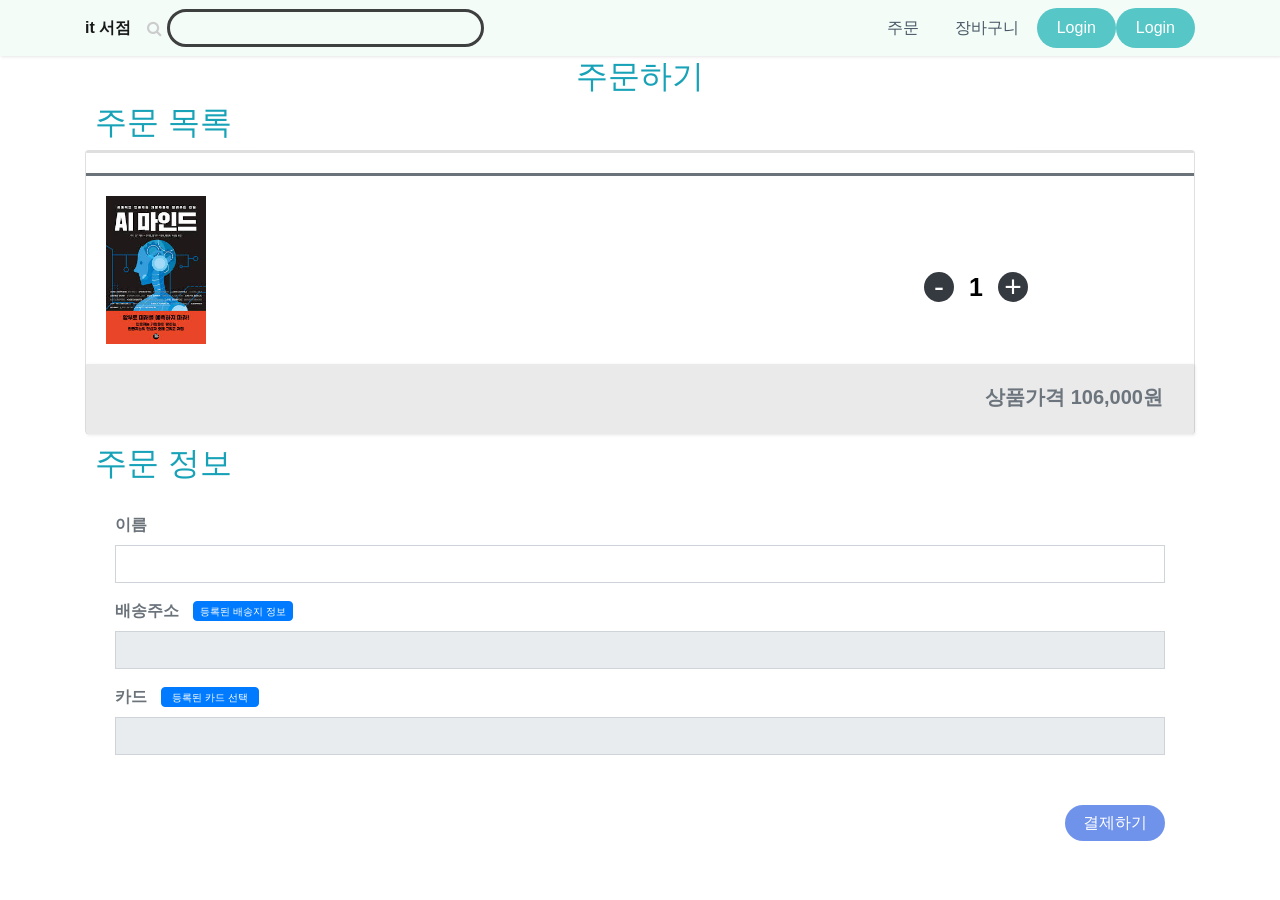
<file: src/main/resources/templates/order.html>
<!DOCTYPE html>
<html xmlns:th="http://www.thymeleaf.org">

<head>
    <meta charset="utf-8">
    <meta name="viewport" content="width=device-width, initial-scale=1.0, shrink-to-fit=no">
    <title>Order</title>
    <link rel="stylesheet" href="../static/assets/bootstrap/css/bootstrap.min.css">
    <link rel="stylesheet" href="../static/assets/fonts/font-awesome.min.css">
    <link rel="stylesheet" href="../static/assets/css/Checkbox.css">
    <link rel="stylesheet" href="../static/assets/css/ensign-form-1.css">
    <link rel="stylesheet" href="../static/assets/css/ensign-form.css">
    <link rel="stylesheet" href="../static/assets/css/Features-Boxed.css">
    <link rel="stylesheet" href="../static/assets/css/Footer-Basic.css">
    <link rel="stylesheet" href="../static/assets/css/Highlight-Phone.css">
    <link rel="stylesheet" href="https://cdnjs.cloudflare.com/ajax/libs/animate.css/3.5.2/animate.min.css">
    <link rel="stylesheet" href="../static/assets/css/Navigation-with-Search.css">
    <link rel="stylesheet" href="../static/assets/css/Off-Canvas-Sidebar-Drawer-Navbar.css">
    <link rel="stylesheet" href="../static/assets/css/Sidebar-1-1.css">
    <link rel="stylesheet" href="../static/assets/css/Sidebar-1-2.css">
    <link rel="stylesheet" href="../static/assets/css/sidebar-1.css">
    <link rel="stylesheet" href="../static/assets/css/Sidebar-Cool-SB-Admin-Inspirate.css">
    <link rel="stylesheet" href="../static/assets/css/sidebar.css">
    <link rel="stylesheet" href="../static/assets/css/styles.css">
    <link href="//maxcdn.bootstrapcdn.com/bootstrap/4.1.1/css/bootstrap.min.css" rel="stylesheet" id="bootstrap-css">

</head>

<body style="color: rgb(106,114,122);">
    <nav class="navbar navbar-light navbar-expand-md navigation-clean-search" style="background: rgba(239,251,245,0.65);margin-bottom: 1px;">
        <div class="container"><a class="navbar-brand" href="/home">it 서점</a><button data-toggle="collapse" class="navbar-toggler" data-target="#navcol-1"><span class="sr-only">Toggle navigation</span><span class="navbar-toggler-icon"></span></button>
            <div class="collapse navbar-collapse"
                 id="navcol-1">
                <ul class="nav navbar-nav">
                    <li class="nav-item"></li>
                    <li class="nav-item"></li>
                    <li class="nav-item"></li>
                </ul>
                <form class="form-inline mr-auto" target="_self" method="post" action="/book">
                    <div class="form-group"><label for="search-field"><i class="fa fa-search" style="box-shadow: 0px 0px rgb(20,161,205);margin-right: 5px;"></i></label><input class="form-control search-field" type="search" id="search-field" name="search" style="box-shadow: 0px 0px rgb(20,161,205);border-style: solid;border-color: rgba(51,51,51,0.94);border-bottom-width: 3px;border-bottom-style: solid;border-radius: 100px;width: 317px;"></div>
                </form>
                <ul class="nav navbar-nav">
                    <li class="nav-item"></li>
                    <li class="nav-item"><a class="nav-link" href="/mypage/order">주문</a></li>
                    <li class="nav-item"><a class="nav-link" href="/mypage/cart">장바구니</a></li>
                </ul><a th:if="${name == null}" class="btn btn-light d-xl-flex justify-content-xl-end action-button" role="button" href="/mypage">Login</a>

                <a th:if="${name != null}"  th:text="${name}" class="btn btn-light d-xl-flex justify-content-xl-end action-button" role="button" href="/mypage">Login</a></div>
        </div>
    </nav>
    <div class="container features-boxed" style="background: rgb(255,255,255);">
        <div class="container">
            <div class="intro"></div>
        </div>
    </div>
    <div class="container"  style="width: 100%;height: auto;">
        <h2 class="text-center text-info">주문하기</h2>
        <h2 class="text-left text-info" style="margin-left: 10px;">주문 목록</h2>
        <div  class="card" style="margin-bottom: 0px;width: 100%;border-bottom-style: none;height: auto;">
            <div   class="card" style="margin-bottom: 20px;width: 100%;"></div>
            <div th:each="c:${book}" class="card-body" style="width: 100%;border-top-style: solid;border-bottom-style: none;"><img th:src="${c.book_img}" class="float-left" src="../static/assets/img/book1.jpg" style="width: 100px;margin-right: 34px;">
                <h4 th:text ="'책번호: ' + ${c.book_seq} " class="cardSeq" style="font-size: 20px;color : rgb(108,117,125);" /><br>
                <h4 th:text ="'제목: ' + ${c.book_name} " class="card-title" style="font-size: 20px;color: rgb(108,117,125);"><br></h4>
                <h6 th:text ="'한줄 평: ' + ${c.book_comment} "class="text-muted card-subtitle mb-2" style="font-size: 15px;margin-top: 3px;"></h6>
                <h6 th:text ="'가격: '+ ${c.book_price} "class="text-muted card-subtitle mb-2" style="font-size: 15px;margin-top: 3px;"></h6>
                <div style = "float:right" class="plusMinus qty mt-2">
                    <input type="hidden" class="bookPrice" name = "bookPrice" th:value="${c.book_price}"/>
                    <input type="hidden" class="bookSeq" name="bookSeq" th:value="${c.book_seq}"/>
                    <span class="minus bg-dark">-</span>
                    <input type="number" class="count123" name="qty" value="1">
                    <span class="plus bg-dark">+</span>
                </div>
            </div>

            <nav class="navbar navbar-light navbar-expand-md" style="width: 100%;background: rgba(221,221,221,0.61);margin-bottom: 0px;height: 70px;">
                <div class="container-fluid">
                    <small style="float:left" th:text="'회원님은 '+${sales}+'% 할인 혜택을 받을 수 있습니다.'"> </small>
                    <h6 th:text ="'상품가격: ' + ${money} " class="text-right text-muted mb-2" id="money" style="font-size: 20px;margin-top: 3px;width: 100%;letter-spacing: 0px;line-height: 4px;font-weight: bold; float:right">&nbsp;상품가격 106,000원</h6>
                </div>
            </nav>
        </div>
        <h2 class="text-left text-info" style="margin-left: 10px;margin-top: 10px;">주문 정보</h2>
        <div style="height: 270px;background: #ffffff;">
            <form class="bootstrap-form-with-validation" style="background: #ffffff;margin: 30px;" method = "post" action="/order">
                <div class="form-group"><label for="text-input" style="font-weight: bold;">이름</label><input class="form-control" type="text" id="text-input" name="text1"></div>
                <div class="form-group"><label for="text-input2" style="font-weight: bold;">배송주소</label>
                    <button  id="addressBtn"class="btn btn-primary" type="button" style="height: 20px;font-size: 10px;padding: 0px;margin-left: 10px;padding-right: 1px;padding-left: 3px;">&nbsp;등록된 배송지 정보&nbsp;&nbsp;</button>
                    <input readonly
                           class="form-control" type="text" id="text-input2" name="text2"></div>
                <div class="form-group"><label for="text-input3" style="font-weight: bold;">카드</label>
                    <button  id="cardBtn"class="btn btn-primary" type="button" style="height: 20px;font-size: 10px;margin-left: 10px;padding: 0px;padding-right: 10px;padding-left: 10px;">등록된 카드 선택</button>
                    <input class="form-control" type="hidden" id="text-input4" name="text4" value="1">
                    <input readonly  class="form-control" type="text" id="text-input3" name="text3"></div>

            </form>
            <button id="orderBtn" class="btn btn-primary float-right" data-bs-hover-animate="pulse" type="button" style="background: rgb(111,146,235);border-radius: 205px;border-width: 0px;border-color: rgb(255,255,255);width: 100px;margin-top: 20px;margin-bottom: 20px;margin-right: 30px;">결제하기</button></div>
    </div>
    <main></main>
    <div class="modal fade" id="cardModal" tabindex="-1" role="dialog" aria-labelledby="myModalLabel"
         aria-hidden="true">
        <div class="modal-dialog" role="document">
            <div class="modal-content">
                <div class="modal-header text-center">
                    <h4 class="modal-title w-100 font-weight-bold">카드 목록</h4>
                    <button type="button" class="close" data-dismiss="modal" aria-label="Close">
                        <span aria-hidden="true">&times;</span>
                    </button>
                </div>
                <div class="modal-body mx-3" >
                    <div th:each = "c:${card}"class="card" style="margin-bottom: 20px;width: 375px;">
                    <div class="card-body" style="width: 378px;">
                        <h4 th:text = "'카드번호: '+${c.card_num}" class="card-title" style="font-size: 20px;"/>
                        <h6 th:text = "'유효기간: '+${c.card_validity}" class="text-muted card-subtitle mb-2" style="font-size: 15px;"/>


                        <button class="btn btn-primary float-right cardInsert" type="button" style="background: rgb(77,98,179);border-radius: 205px;border-width: 0px;border-color: rgb(255,255,255);">등록</button>
                        <p th:text ="'카드종류: '+${c.card_type}" class="card-text" style="font-size: 13px;">카드 종류 : 국민은행 나라사랑카드</p>
                        <input type="hidden" th:value="${c.card_seq}"/>
                    </div>
                    </div>
                </div>

            </div>
        </div>
    </div>
    <div class="modal fade" id="addressModal" tabindex="-1" role="dialog" aria-labelledby="myModalLabel"
         aria-hidden="true">
        <div class="modal-dialog" role="document">
            <div class="modal-content">
                <div class="modal-header text-center">
                    <h4 class="modal-title w-100 font-weight-bold">주소 목록</h4>
                    <button type="button" class="close" data-dismiss="modal" aria-label="Close">
                        <span aria-hidden="true">&times;</span>
                    </button>
                </div>
                <div class="modal-body mx-3" >
                    <div th:each="a:${address}" class="card" style="margin-bottom: 20px;">
                        <div class="card-body">
                            <h4 th:text="'우편번호: '+ ${a.address_code} " class="card-title" style="font-size: 20px;">우편번호 : 47001</h4>
                            <h6 th:text="'기본주소: '+ ${a.address_base} " class="text-muted card-subtitle mb-2" style="font-size: 15px;">기본주소 : 부산광역시 주례동 47</h6>
                            <button  class="btn btn-primary float-right addressInsert" type="button" style="background: rgb(77,98,179);border-radius: 205px;border-width: 0px;border-color: rgb(255,255,255);">등록</button>
                            <p  th:text="'상세주소: '+ ${a.address_detail} " class="card-text" style="font-size: 13px;">상세주소 : 동서대학교 산학협력관 5203</p>
                        </div>
                    </div>
                </div>

            </div>
        </div>
    </div>
    <script src="//maxcdn.bootstrapcdn.com/bootstrap/4.1.1/js/bootstrap.min.js"></script>
    <script src="//cdnjs.cloudflare.com/ajax/libs/jquery/3.2.1/jquery.min.js"></script>
    <script src="../static/assets/js/jquery.min.js"></script>
    <script src="../static/assets/bootstrap/js/bootstrap.min.js"></script>
    <script src="../static/assets/js/bs-init.js"></script>
    <script src="../static/assets/js/Off-Canvas-Sidebar-Drawer-Navbar.js"></script>
    <script src="../static/assets/js/Off-Canvas-Sidebar-Drawer-Navbar-1.js"></script>
</body>
<script>
$(document).ready(function(){
    $("#orderBtn").click(function(){
        var length = $(".bookSeq").length;
        var arr = [];

        for(var i=0; i<length; i++){
        arr.push({book_seq : $(".bookSeq").eq(i).val(),
                  amount : $(".count123").eq(i).val(),
                  price : $(".bookPrice").eq(i).val()});
        
        }
        arr[0].name =  $("#text-input").val();
        arr[0].address = $("#text-input2").val();
        arr[0].card_seq = $("#text-input4").val();
        console.log(arr[0].name)
        console.log(arr[0].address)
        console.log(arr[0].card_seq)

        console.log(JSON.stringify(arr))

        $.ajax({
            url: "/order",
            type:"POST",
            data: JSON.stringify(arr),
            dataType : "json",
            contentType : "application/json",
            cache: false,
            success: function (result){
                alert("주문 완료 하였습니다")
                location.href="/home"
            }
            ,error: function (e){
                console.log(e)
            }

        })

    })
    $("#addressBtn").click(function(){
        $("#addressModal").modal("show")
    })
    $("#cardBtn").click(function(){
        $("#cardModal").modal("show")
    })
    $(".addressInsert").click(function(){
        var code = $(this).prev().prev().text().replace("우편번호: ","")
        var base = $(this).prev().text().replace("기본주소: ","")
        var detail = $(this).next().text().replace("상세주소: ","")
        $("#text-input2").val("("+code+")"+base+" "+ detail)
        $("#addressModal").modal("hide")
    })
    $(".cardInsert").click(function(){
        var card = $(this).next().text().replace("카드종류: ","")
        var hidden = $(this).next().next().val();
        $("#text-input3").val(card)
        $("#text-input4").val(hidden)
        $("#cardModal").modal("hide")
    })
})

</script>

</html>
</file>
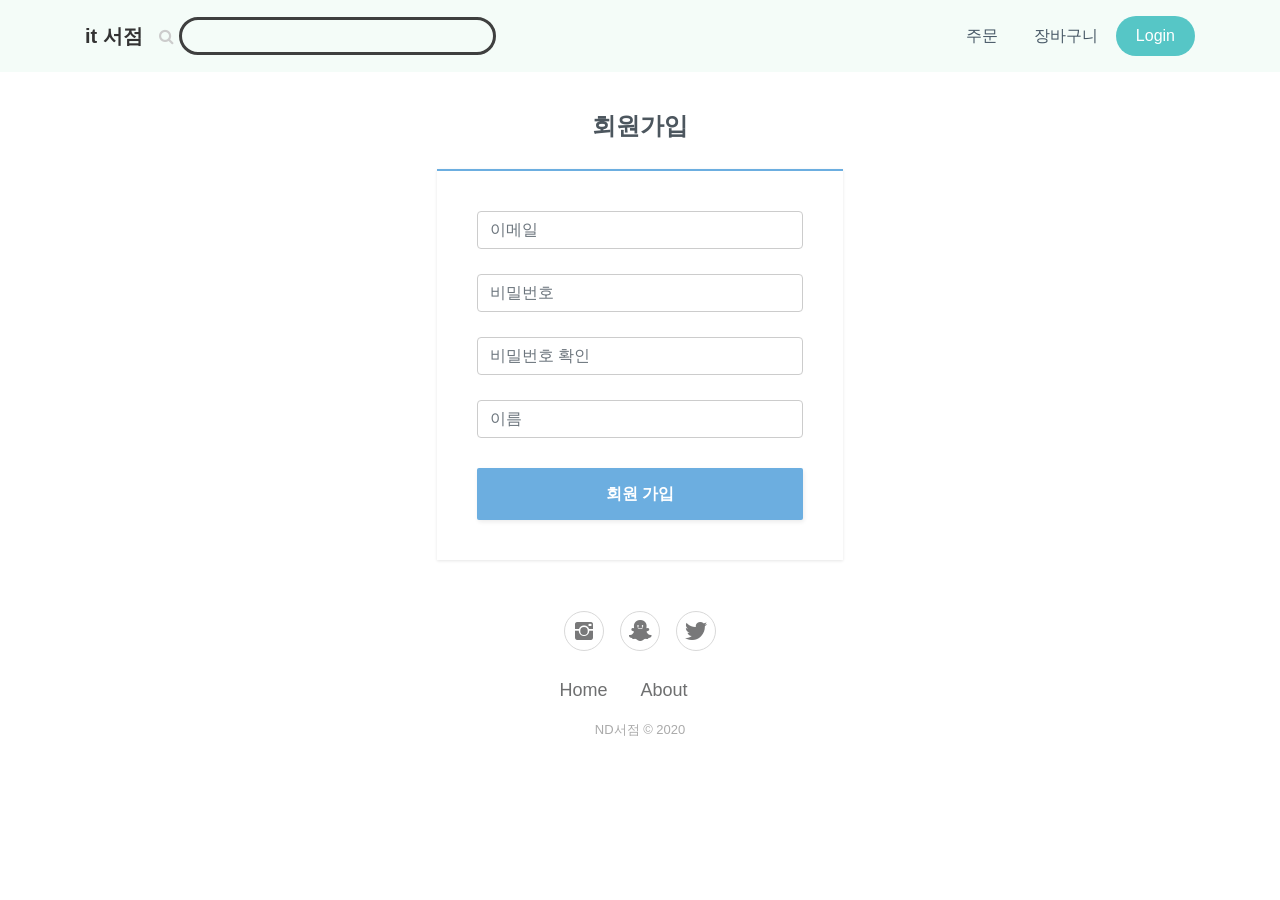
<file: src/main/resources/templates/sign.html>
<!DOCTYPE html>
<html>

<head>
    <meta charset="utf-8">
    <meta name="viewport" content="width=device-width, initial-scale=1.0, shrink-to-fit=no">
    <title>realsign</title>
    <link rel="stylesheet" href="../static/assets/bootstrap/css/bootstrap.min.css">
    <link rel="stylesheet" href="../static/assets/fonts/font-awesome.min.css">
    <link rel="stylesheet" href="../static/assets/fonts/ionicons.min.css">
    <link rel="stylesheet" href="../static/assets/css/Features-Boxed.css">
    <link rel="stylesheet" href="../static/assets/css/Footer-Basic.css">
    <link rel="stylesheet" href="../static/assets/css/Highlight-Phone.css">
    <link rel="stylesheet" href="../static/assets/css/Navigation-with-Search.css">
    <link rel="stylesheet" href="../static/assets/css/Pretty-Login-Form.css">
    <link rel="stylesheet" href="../static/assets/css/styles.css">
</head>

<body>
    <nav class="navbar navbar-light navbar-expand-md navigation-clean-search" style="background: rgba(239,251,245,0.65);">
        <div class="container"><a class="navbar-brand" href="/home">it 서점</a><button data-toggle="collapse" class="navbar-toggler" data-target="#navcol-1"><span class="sr-only">Toggle navigation</span><span class="navbar-toggler-icon"></span></button>
            <div class="collapse navbar-collapse"
                 id="navcol-1">
                <ul class="nav navbar-nav">
                    <li class="nav-item"></li>
                    <li class="nav-item"></li>
                    <li class="nav-item"></li>
                </ul>
                <form class="form-inline mr-auto" target="_self" method="post" action="/book">
                    <div class="form-group"><label for="search-field"><i class="fa fa-search" style="box-shadow: 0px 0px rgb(20,161,205);margin-right: 5px;"></i></label><input class="form-control search-field" type="search" id="search-field" name="search" style="box-shadow: 0px 0px rgb(20,161,205);border-style: solid;border-color: rgba(51,51,51,0.94);border-bottom-width: 3px;border-bottom-style: solid;border-radius: 100px;width: 317px;"></div>
                </form>
                <ul class="nav navbar-nav">
                    <li class="nav-item"></li>
                    <li class="nav-item"><a class="nav-link" href="/mypage/order">주문</a></li>
                    <li class="nav-item"><a class="nav-link" href="/mypage/cart">장바구니</a></li>
                </ul><a class="btn btn-light d-xl-flex justify-content-xl-end action-button" role="button" href="/mypage">Login</a></div>
        </div>
    </nav>
    <div class="features-boxed" style="background: rgb(255,255,255);">
        <div class="container">
            <div class="intro"></div>
        </div>
    </div>
    <div class="footer-basic">
        <div class="row login-form">
            <div class="col-md-4 offset-md-4">
                <h2 class="text-center form-heading">회원가입</h2>
                <form class="custom-form" method="post" action="/sign">
                    <div class="form-group"><input class="form-control" type="email" placeholder="이메일" name="customer_email"></div>
                    <div class="form-group"><input class="form-control" type="password" placeholder="비밀번호" name="customer_password"></div>
                    <div class="form-group"><input class="form-control" type="password" placeholder="비밀번호 확인" name="password"></div>
                    <div class="form-group"><input class="form-control" type="text" placeholder="이름" name="customer_name"></div>
                    <button class="btn btn-light btn-block submit-button" type="submit">회원 가입</button></form>
            </div>
        </div>
        <footer style="margin-top: 51px;">
            <div class="social"><a href="#"><i class="icon ion-social-instagram"></i></a><a href="#"><i class="icon ion-social-snapchat"></i></a><a href="#"><i class="icon ion-social-twitter"></i></a></div>
            <ul class="list-inline">
                <li class="list-inline-item"><a href="#">Home</a></li>
                <li class="list-inline-item"><a href="#">About</a></li>
                <li class="list-inline-item"></li>
            </ul>
            <p class="copyright">ND서점 © 2020</p>
        </footer>
    </div>
    <main></main>
    <script src="../static/assets/js/jquery.min.js"></script>
    <script src="../static/assets/bootstrap/js/bootstrap.min.js"></script>
</body>

</html>
</file>
<file: src/main/resources/static/assets/css/Features-Boxed.css>
.features-boxed {
  color: #313437;
  background-color: #eef4f7;
}

.features-boxed p {
  color: #7d8285;
}

.features-boxed h2 {
  font-weight: bold;
  margin-bottom: 40px;
  padding-top: 40px;
  color: inherit;
}

@media (max-width:767px) {
  .features-boxed h2 {
    margin-bottom: 25px;
    padding-top: 25px;
    font-size: 24px;
  }
}

.features-boxed .intro {
  font-size: 16px;
  max-width: 500px;
  margin: 0 auto;
}

.features-boxed .intro p {
  margin-bottom: 0;
}

.features-boxed .features {
  padding: 50px 0;
}

.features-boxed .item {
  text-align: center;
}

.features-boxed .item .box {
  text-align: center;
  padding: 30px;
  background-color: #fff;
  margin-bottom: 30px;
}

.features-boxed .item .icon {
  font-size: 60px;
  color: #1485ee;
  margin-top: 20px;
  margin-bottom: 35px;
}

.features-boxed .item .name {
  font-weight: bold;
  font-size: 18px;
  margin-bottom: 8px;
  margin-top: 0;
  color: inherit;
}

.features-boxed .item .description {
  font-size: 15px;
  margin-top: 15px;
  margin-bottom: 20px;
}
</file>
<file: src/main/resources/static/assets/css/Footer-Basic.css>
.footer-basic {
  padding: 40px 0;
  background-color: #ffffff;
  color: #4b4c4d;
}

.footer-basic ul {
  padding: 0;
  list-style: none;
  text-align: center;
  font-size: 18px;
  line-height: 1.6;
  margin-bottom: 0;
}

.footer-basic li {
  padding: 0 10px;
}

.footer-basic ul a {
  color: inherit;
  text-decoration: none;
  opacity: 0.8;
}

.footer-basic ul a:hover {
  opacity: 1;
}

.footer-basic .social {
  text-align: center;
  padding-bottom: 25px;
}

.footer-basic .social > a {
  font-size: 24px;
  width: 40px;
  height: 40px;
  line-height: 40px;
  display: inline-block;
  text-align: center;
  border-radius: 50%;
  border: 1px solid #ccc;
  margin: 0 8px;
  color: inherit;
  opacity: 0.75;
}

.footer-basic .social > a:hover {
  opacity: 0.9;
}

.footer-basic .copyright {
  margin-top: 15px;
  text-align: center;
  font-size: 13px;
  color: #aaa;
  margin-bottom: 0;
}
</file>
<file: src/main/resources/static/assets/css/Highlight-Phone.css>
.highlight-phone {
  color: #313437;
  background-color: #eef4f7;
  padding: 50px 0 55px;
  overflow: hidden;
}

@media (max-width:767px) {
  .highlight-phone {
    text-align: center;
  }
}

.highlight-phone p {
  color: #7d8285;
}

.highlight-phone h2 {
  font-weight: bold;
  margin-bottom: 35px;
  line-height: 1.5;
  padding-top: 0;
  margin-top: 0;
  color: inherit;
}

.highlight-phone .intro {
  font-size: 18px;
  max-width: 500px;
  line-height: 1.5;
}

@media (max-width:767px) {
  .highlight-phone .intro {
    max-width: none;
  }
}

.highlight-phone .intro p {
  margin-bottom: 35px;
}

.highlight-phone .intro .btn {
  padding: 16px 32px;
  border: none;
  background: none;
  box-shadow: none;
  text-shadow: none;
  opacity: 0.9;
  text-transform: uppercase;
  font-weight: bold;
  font-size: 13px;
  letter-spacing: 0.4px;
  line-height: 1;
}

.highlight-phone .intro .btn:hover {
  opacity: 1;
}

.highlight-phone .intro .btn:active {
  transform: translateY(1px);
}

.highlight-phone .intro .btn-primary {
  background-color: #055ada;
  color: #fff;
}

.highlight-phone .phone-mockup {
  position: relative;
  max-width: 260px;
  margin-top: -30px;
  margin-bottom: -230px;
  transform: rotate(-15deg);
}

.highlight-phone .phone-mockup img.device {
  width: 100%;
  height: auto;
}

.highlight-phone .phone-mockup .screen {
  position: absolute;
  width: 94%;
  height: 91%;
  top: 1%;
  left: 3%;
  border: 1px solid #444;
  border-radius: 20px;
  background-color: #aaa;
  overflow: hidden;
  background: url(../../assets/img/screen-content-phone.jpg);
  background-size: cover;
  background-position: center;
  z-index: -1;
}

.highlight-phone .phone-mockup .screen:before {
  content: '';
  background-color: #fff;
  position: absolute;
  width: 70%;
  height: 140%;
  top: -6%;
  right: -60%;
  transform: rotate(-19deg);
  opacity: 0.2;
}
</file>
<file: src/main/resources/static/assets/css/Navigation-with-Search.css>
.navigation-clean-search {
  background: #fff;
  padding-top: .75rem;
  padding-bottom: .75rem;
  color: #333;
  border-radius: 0;
  box-shadow: none;
  border: none;
  margin-bottom: 0;
}

@media (min-width:768px) {
  .navigation-clean-search {
    padding-top: 1rem;
    padding-bottom: 1rem;
  }
}

.navigation-clean-search .navbar-brand {
  font-weight: bold;
  color: inherit;
}

.navigation-clean-search .navbar-brand:hover {
  color: #222;
}

.navigation-clean-search .navbar-toggler {
  border-color: #ddd;
}

.navigation-clean-search .navbar-toggler:hover, .navigation-clean-search .navbar-toggler:focus {
  background: none;
}

.navigation-clean-search .navbar-toggler {
  color: #888;
}

.navigation-clean-search .navbar-collapse, .navigation-clean-search .form-inline {
  border-top-color: #ddd;
}

.navigation-clean-search .navbar-nav a.active, .navigation-clean-search .navbar-nav > .show > a {
  background: none;
  box-shadow: none;
}

.navigation-clean-search.navbar-light .navbar-nav a.active, .navigation-clean-search.navbar-light .navbar-nav a.active:focus, .navigation-clean-search.navbar-light .navbar-nav a.active:hover {
  color: #8f8f8f;
  box-shadow: none;
  background: none;
  pointer-events: none;
}

.navigation-clean-search.navbar .navbar-nav .nav-link {
  padding-left: 18px;
  padding-right: 18px;
}

.navigation-clean-search.navbar-light .navbar-nav .nav-link {
  color: #465765;
}

.navigation-clean-search.navbar-light .navbar-nav .nav-link:focus, .navigation-clean-search.navbar-light .navbar-nav .nav-link:hover {
  color: #37434d !important;
  background-color: transparent;
}

.navigation-clean-search .action-button, .navigation-clean-button .action-button:active {
  background: #56c6c6;
  border-radius: 20px;
  font-size: inherit;
  color: #fff !important;
  box-shadow: none;
  border: none;
  text-shadow: none;
  padding: 8px 20px;
  transition: background-color 0.25s;
}

.navigation-clean-search .action-button:hover, .navigation-clean-search .action-button:focus {
  background: #66d7d7;
}

.navigation-clean-search .form-inline label {
  color: #ccc;
}

.navigation-clean-search .form-inline .search-field {
  background: none;
  border: none;
  border-bottom: 1px solid transparent;
  border-radius: 0;
  color: #ccc;
  box-shadow: none;
  color: inherit;
  transition: border-bottom-color 0.3s;
}

@media (max-width:767px) {
  .navigation-clean-search .form-inline .search-field {
    display: inline-block;
    width: 80%;
  }
}

.navigation-clean-search .form-inline .search-field:focus {
  border-bottom: 1px solid #ccc;
}
</file>
<file: src/main/resources/static/assets/css/styles.css>
.count123 {
    color: #000;
    display: inline-block;
    vertical-align: top;
    font-size: 25px;
    font-weight: 700;
    line-height: 30px;
    padding: 0 2px;
    min-width: 35px;
    text-align: center;
}
.plus {
    cursor: pointer;
    display: inline-block;
    vertical-align: top;
    color: white;
    width: 30px;
    height: 30px;
    font: 30px/1 Arial,sans-serif;
    text-align: center;
    border-radius: 50%;
}
.minus {
    cursor: pointer;
    display: inline-block;
    vertical-align: top;
    color: white;
    width: 30px;
    height: 30px;
    font: 30px/1 Arial,sans-serif;
    text-align: center;
    border-radius: 50%;
    background-clip: padding-box;
}
.plusMinus {
    text-align: center;
}
.minus:hover{
    background-color: #717fe0 !important;
}
.plus:hover{
    background-color: #717fe0 !important;
}
/*Prevent text selection*/
span{
    -webkit-user-select: none;
    -moz-user-select: none;
    -ms-user-select: none;
}
input{
    border: 0;
    width: 2%;
}
nput::-webkit-outer-spin-button,
input::-webkit-inner-spin-button {
    -webkit-appearance: none;
    margin: 0;
}
input:disabled{
    background-color:white;
}
</file>
<file: src/main/resources/static/assets/css/ensign-form-1.css>
div#contact-box {
  padding-right: 0;
  padding-bottom: 10px;
  padding-top: 30px;
  min-height: 100%;
  max-height: 100%;
}

p#contact-text {
  line-height: 1.5em;
  padding-bottom: 10px;
  font-size: medium;
}

div.info-box {
  margin-bottom: 15px;
}

.my-info-icons {
  margin-right: 15px;
}

div#info-container {
  padding-bottom: 20px;
  padding-top: 20px;
}

i.form-control-feedback {
  padding-top: 10px;
}

i.form-control-feedback {
  padding-top: 10px;
}

div.site-form {
  padding-top: 10px;
}

button#form-btn {
  border-radius: 0;
  width: 30%;
  height: 40px;
  font-size: 1em;
  background: #fff;
}

form#my-form {
  padding-bottom: 20px;
  padding-top: 20px;
}

input[type="text"], input[type="email"], input[type="tel"], textarea {
  border-radius: 0 !important;
}

input[type="text"]:focus, input[type="email"]:focus, textarea.form-control:focus, input[type="tel"]:focus {
  background-color: rgba(7, 204, 152, 0.2);
  -moz-box-shadow: 0 0 5px #07CC98;
  -webkit-box-shadow: 0 0 5px #07CC98;
  box-shadow: 0 0 5px #07CC98;
  filter: progid:DXImageTransform.Microsoft.Blur(PixelRadius=3,MakeShadow=true,ShadowOpacity=0.30);
  -ms-filter: "progid:DXImageTransform.Microsoft.Blur(PixelRadius=3,MakeShadow=true,ShadowOpacity=0.30)";
}
</file>
<file: src/main/resources/static/assets/css/ensign-form.css>
div#contact-box {
  padding-right: 0;
  padding-bottom: 10px;
  padding-top: 30px;
  min-height: 100%;
  max-height: 100%;
}

p#contact-text {
  line-height: 1.5em;
  padding-bottom: 10px;
  font-size: medium;
}

div.info-box {
  margin-bottom: 15px;
}

.my-info-icons {
  margin-right: 15px;
}

i.form-control-feedback {
  padding-top: 10px;
}

i.form-control-feedback {
  padding-top: 10px;
}

div.site-form {
  padding-top: 10px;
}

button#form-btn {
  border-radius: 0;
  width: 30%;
  height: 40px;
  font-size: 1em;
  background: #fff;
}

form#my-form {
  padding-bottom: 20px;
  padding-top: 20px;
}

input[type="text"], input[type="email"], input[type="tel"], textarea {
  border-radius: 0 !important;
}

input[type="text"]:focus, input[type="email"]:focus, textarea.form-control:focus, input[type="tel"]:focus {
  background-color: rgba(7, 204, 152, 0.2);
  -moz-box-shadow: 0 0 5px #07CC98;
  -webkit-box-shadow: 0 0 5px #07CC98;
  box-shadow: 0 0 5px #07CC98;
  filter: progid:DXImageTransform.Microsoft.Blur(PixelRadius=3,MakeShadow=true,ShadowOpacity=0.30);
  -ms-filter: "progid:DXImageTransform.Microsoft.Blur(PixelRadius=3,MakeShadow=true,ShadowOpacity=0.30)";
}
</file>
<file: src/main/resources/static/assets/css/Off-Canvas-Sidebar-Drawer-Navbar.css>
.navbar.fixed-top.off-canvas {
  bottom: 0;
  right: auto;
  transition: transform .3s ease-in-out, -webkit-transform .3s ease-in-out;
  -webkit-transform: translateX(-100%);
  transform: translateX(-100%);
  z-index: 999999999999;
}

.navbar.fixed-top.off-canvas .nav, .navbar.fixed-top.off-canvas .brand-line {
  width: 100%;
}

.nav.navbar-nav.drawer-menu {
  overflow-y: auto;
  flex: 1 1 auto;
  height: 0px;
  -ms-flex-wrap: nowrap;
  flex-wrap: nowrap;
}

.navbar.fixed-top.off-canvas > div[class*="container-"] {
  -ms-flex-wrap: wrap;
  flex-wrap: wrap;
  padding-right: 0;
  padding-left: 0;
  height: 100%;
  align-content: space-between;
}

.navbar.fixed-top.off-canvas .navbar-nav .nav-link {
  padding-right: 0;
  padding-left: 0;
}

.navbar.fixed-top.off-canvas[data-right-drawer="1"], .navbar.fixed-top.off-canvas.right-drawer {
  right: 0;
  left: auto;
  -webkit-transform: translateX(100%);
  transform: translateX(100%);
}

.navbar.fixed-top.off-canvas[data-open-drawer="1"], .navbar.fixed-top.off-canvas.open {
  -webkit-transform: translateX(0);
  transform: translateX(0);
}

.navbar.fixed-top.off-canvas.navbar-expand {
  -webkit-transform: translateX(0);
  transform: translateX(0);
}

.navbar.fixed-top.off-canvas.navbar-expand .drawer-knob, .navbar.fixed-top.off-canvas.navbar-expand button[data-dismiss="drawer"] {
  display: none;
}

@media (min-width: 576px) {
  .navbar.fixed-top.off-canvas.navbar-expand-sm {
    -webkit-transform: translateX(0);
    transform: translateX(0);
  }
}

@media (min-width: 576px) {
  .navbar.fixed-top.off-canvas.navbar-expand-sm .drawer-knob, .navbar.fixed-top.off-canvas.navbar-expand-sm button[data-dismiss="drawer"] {
    display: none;
  }
}

@media (min-width: 768px) {
  .navbar.fixed-top.off-canvas.navbar-expand-md {
    -webkit-transform: translateX(0);
    transform: translateX(0);
  }
}

@media (min-width: 768px) {
  .navbar.fixed-top.off-canvas.navbar-expand-md .drawer-knob, .navbar.fixed-top.off-canvas.navbar-expand-md button[data-dismiss="drawer"] {
    display: none;
  }
}

@media (min-width: 992px) {
  .navbar.fixed-top.off-canvas.navbar-expand-lg {
    -webkit-transform: translateX(0);
    transform: translateX(0);
  }
}

@media (min-width: 992px) {
  .navbar.fixed-top.off-canvas.navbar-expand-lg .drawer-knob, .navbar.fixed-top.off-canvas.navbar-expand-lg button[data-dismiss="drawer"] {
    display: none;
  }
}

@media (min-width: 1200px) {
  .navbar.fixed-top.off-canvas.navbar-expand-xl {
    -webkit-transform: translateX(0);
    transform: translateX(0);
  }
}

@media (min-width: 1200px) {
  .navbar.fixed-top.off-canvas.navbar-expand-xl .drawer-knob, .navbar.fixed-top.off-canvas.navbar-expand-xl button[data-dismiss="drawer"] {
    display: none;
  }
}

.navbar.fixed-top.off-canvas .drawer-knob {
  position: absolute;
  top: 10px;
  right: -36px;
}

.navbar.fixed-top.off-canvas[data-open-drawer="1"] .drawer-knob, .navbar.fixed-top.off-canvas.open .drawer-knob {
  display: none;
}

.navbar.fixed-top.off-canvas {
  width: 100%;
}

@media (min-width: 576px) {
  .navbar.fixed-top.off-canvas {
    width: 280px;
  }
}

@media (min-width: 768px) {
  .navbar.fixed-top.off-canvas {
    width: 220px;
  }
}

@media (min-width: 992px) {
  .navbar.fixed-top.off-canvas {
    width: 220px;
  }
}

@media (min-width: 1200px) {
  .navbar.fixed-top.off-canvas {
    width: 260px;
  }
}

.drawer-push.drawer-expand > .drawer-site, .drawer-push.open > .drawer-site {
  margin-left: 100%;
}

@media (min-width: 576px) {
  .drawer-push.drawer-expand > .drawer-site, .drawer-push.drawer-expand-sm > .drawer-site, .drawer-push.open > .drawer-site {
    margin-left: 280px;
  }
}

@media (min-width: 768px) {
  .drawer-push.drawer-expand > .drawer-site, .drawer-push.drawer-expand-sm > .drawer-site, .drawer-push.drawer-expand-md > .drawer-site, .drawer-push.open > .drawer-site {
    margin-left: 220px;
  }
}

@media (min-width: 992px) {
  .drawer-push.drawer-expand > .drawer-site, .drawer-push.drawer-expand-sm > .drawer-site, .drawer-push.drawer-expand-md > .drawer-site, .drawer-push.drawer-expand-lg > .drawer-site, .drawer-push.open > .drawer-site {
    margin-left: 220px;
  }
}

@media (min-width: 1200px) {
  .drawer-push.drawer-expand > .drawer-site, .drawer-push.drawer-expand-sm > .drawer-site, .drawer-push.drawer-expand-md > .drawer-site, .drawer-push.drawer-expand-lg > .drawer-site, .drawer-push.drawer-expand-xl > .drawer-site, .drawer-push.open > .drawer-site {
    margin-left: 260px;
  }
}

.drawer-slide {
  position: relative;
  overflow-x: hidden;
}

.drawer-slide > .drawer-site {
  transition: transform .3s ease-in-out, -webkit-transform .3s ease-in-out;
}

.drawer-slide.open > .drawer-site {
  -webkit-transform: translateX(100%);
  transform: translateX(100%);
}

@media (min-width: 576px) {
  .drawer-slide.open > .drawer-site {
    -webkit-transform: translateX(280px);
    transform: translateX(280px);
  }
}

@media (min-width: 768px) {
  .drawer-slide.open > .drawer-site {
    -webkit-transform: translateX(220px);
    transform: translateX(220px);
  }
}

@media (min-width: 992px) {
  .drawer-slide.open > .drawer-site {
    -webkit-transform: translateX(220px);
    transform: translateX(220px);
  }
}

@media (min-width: 1200px) {
  .drawer-slide.open > .drawer-site {
    -webkit-transform: translateX(260px);
    transform: translateX(260px);
  }
}

body > div.drawer-fade {
  position: absolute;
  top: 0;
  left: 0;
  bottom: 0;
  width: 0;
  transition: opacity .3s linear;
  background-color: #000000;
  opacity: 0;
  z-index: 99999999999;
}

body.drawer-open > div.drawer-fade {
  width: 100%;
  opacity: .6;
}
</file>
<file: src/main/resources/static/assets/css/Sidebar-1-1.css>
.sidebar .category-title {
  position: relative;
  padding: 12px 20px;
  padding-right: 46px;
  border-bottom: 1px solid rgba(255, 255, 255, 0.1);
}

.sidebar.sidebar-default .category-title {
  border-bottom-color: #dee2e6;
}

.sidebar.sidebar-default .category-title > span {
  display: block;
  text-transform: uppercase;
  font-weight: 500;
  font-size: 0.75rem;
}

.sidebar.sidebar-default .category-content .nav li > a {
  color: #333;
}

.sidebar.sidebar-default .category-content .nav li > a.active, .sidebar.sidebar-default .category-content .nav li > a[aria-expanded="true"], .sidebar.sidebar-default .category-content .nav li > a:hover, .sidebar.sidebar-default .category-content .nav li > a:focus {
  background-color: #f4f4f4;
}

.sidebar .category-content {
  position: relative;
}

.sidebar .category-content .nav {
  position: relative;
  margin: 0;
  padding: 0.5rem 0;
}

.sidebar .category-content .nav li {
  position: relative;
  list-style: none;
}

.sidebar .category-content .nav li > a {
  font-size: 0.875rem;
  border-bottom: 1px solid rgba(255, 255, 255, 0.5);
  transition: background 0.15s linear, color 0.15s linear;
}

.sidebar .category-content .nav li > a[data-toggle="collapse"] {
  padding-right: 2rem;
}

.sidebar .category-content .nav li > a[data-toggle="collapse"]:after {
  position: absolute;
  top: 0.5rem;
  right: 1rem;
  height: 1.5rem;
  line-height: 1.5rem;
  display: block;
  content: "\f105";
  font-family: FontAwesome;
  font-size: 1.5rem;
  font-weight: normal;
  transform: rotate(0deg);
  transition: -webkit-transform 0.2s ease-in-out;
}

.sidebar .category-content .nav li > a > i {
  float: left;
  top: 0;
  margin-top: 2px;
  margin-right: 15px;
  transition: opacity 0.2s ease-in-out;
}

.sidebar .category-content .nav li ul {
  padding: 0;
}

.sidebar .category-content .nav li ul > li a {
  padding-left: 2.75rem;
}

.sidebar .category-content .nav > li > a {
  font-weight: 500;
}

@media (min-width: 768px) {
  .sidebar {
    display: table-cell;
    vertical-align: top;
    width: 300px;
  }
}

.sidebar.sidebar-default .sidebar-category {
  background-color: #fff;
}

@media (min-width: 768px) {
  .sidebar.sidebar-separate .sidebar-category {
    border-radius: 0.25rem;
    box-shadow: 0 1px 3px rgba(0, 0, 0, 0.12), 0 1px 2px rgba(0, 0, 0, 0.24);
  }
}
</file>
<file: src/main/resources/static/assets/css/Sidebar-1-2.css>
.sidebar .category-title {
  position: relative;
  padding: 12px 20px;
  padding-right: 46px;
  border-bottom: 1px solid rgba(255, 255, 255, 0.1);
}

.sidebar.sidebar-default .category-title {
  border-bottom-color: #dee2e6;
}

.sidebar.sidebar-default .category-title > span {
  display: block;
  text-transform: uppercase;
  font-weight: 500;
  font-size: 0.75rem;
}

.sidebar.sidebar-default .category-content .nav li > a {
  color: #333;
}

.sidebar.sidebar-default .category-content .nav li > a.active, .sidebar.sidebar-default .category-content .nav li > a[aria-expanded="true"], .sidebar.sidebar-default .category-content .nav li > a:hover, .sidebar.sidebar-default .category-content .nav li > a:focus {
  background-color: #f4f4f4;
}

.sidebar .category-content {
  position: relative;
}

.sidebar .category-content .nav {
  position: relative;
  margin: 0;
  padding: 0.5rem 0;
}

.sidebar .category-content .nav li {
  position: relative;
  list-style: none;
}

.sidebar .category-content .nav li > a {
  font-size: 0.875rem;
  border-bottom: 1px solid rgba(255, 255, 255, 0.5);
  transition: background 0.15s linear, color 0.15s linear;
}

.sidebar .category-content .nav li > a[data-toggle="collapse"] {
  padding-right: 2rem;
}

.sidebar .category-content .nav li > a[data-toggle="collapse"]:after {
  position: absolute;
  top: 0.5rem;
  right: 1rem;
  height: 1.5rem;
  line-height: 1.5rem;
  display: block;
  content: "\f105";
  font-family: FontAwesome;
  font-size: 1.5rem;
  font-weight: normal;
  transform: rotate(0deg);
  transition: -webkit-transform 0.2s ease-in-out;
}

.sidebar .category-content .nav li > a[data-toggle="collapse"][aria-expanded="true"]:after {
  transform: rotate(90deg);
}

.sidebar .category-content .nav li > a > i {
  float: left;
  top: 0;
  margin-top: 2px;
  margin-right: 15px;
  transition: opacity 0.2s ease-in-out;
}

.sidebar .category-content .nav li ul {
  padding: 0;
}

.sidebar .category-content .nav li ul > li a {
  padding-left: 2.75rem;
}

.sidebar .category-content .nav > li > a {
  font-weight: 500;
}

@media (min-width: 768px) {
  .sidebar {
    display: table-cell;
    vertical-align: top;
    width: 300px;
  }
}

.sidebar.sidebar-default .sidebar-category {
  background-color: #fff;
}

@media (min-width: 768px) {
  .sidebar.sidebar-separate .sidebar-category {
    border-radius: 0.25rem;
    box-shadow: 0 1px 3px rgba(0, 0, 0, 0.12), 0 1px 2px rgba(0, 0, 0, 0.24);
  }
}
</file>
<file: src/main/resources/static/assets/css/sidebar-1.css>
body {
  font-family: 'Poppins', sans-serif;
  background: #fafafa;
}

p {
  font-family: 'Poppins', sans-serif;
  font-size: 1.1em;
  font-weight: 300;
  line-height: 1.7em;
  color: #999;
}

a, a:hover, a:focus {
  color: inherit;
  text-decoration: none;
  transition: all 0.3s;
}

.navbar {
  padding: 15px 10px;
  background: #fff;
  border: none;
  border-radius: 0;
  margin-bottom: 40px;
  box-shadow: 1px 1px 3px rgba(0, 0, 0, 0.1);
}

.navbar-btn {
  box-shadow: none;
  outline: none !important;
  border: none;
}

.line {
  width: 100%;
  height: 1px;
  border-bottom: 1px dashed #ddd;
  margin: 40px 0;
}

i, span {
  display: inline-block;
}

.wrapper {
  display: flex;
  align-items: stretch;
}

#sidebar {
  min-width: 250px;
  max-width: 250px;
  background: #7386D5;
  color: #fff;
  transition: all 0.3s;
}

#sidebar.active {
  min-width: 80px;
  max-width: 80px;
  text-align: center;
}

#sidebar.active .sidebar-header h3, #sidebar.active .CTAs {
  display: none;
}

#sidebar.active .sidebar-header strong {
  display: block;
}

#sidebar ul li a {
  text-align: left;
}

#sidebar.active ul li a {
  padding: 20px 10px;
  text-align: center;
  font-size: 0.85em;
}

#sidebar.active ul li a i {
  margin-right: 0;
  display: block;
  font-size: 1.8em;
  margin-bottom: 5px;
}

#sidebar.active ul ul a {
  padding: 10px !important;
}

#sidebar.active a[aria-expanded="false"]::before, #sidebar.active a[aria-expanded="true"]::before {
  top: auto;
  bottom: 5px;
  right: 50%;
  -webkit-transform: translateX(50%);
  -ms-transform: translateX(50%);
  transform: translateX(50%);
}

#sidebar .sidebar-header {
  padding: 20px;
  background: #6d7fcc;
}

#sidebar .sidebar-header strong {
  display: none;
  font-size: 1.8em;
}

#sidebar ul.components {
  padding: 20px 0;
  border-bottom: 1px solid #47748b;
}

#sidebar ul li a {
  padding: 10px;
  font-size: 1.1em;
  display: block;
}

#sidebar ul li a:hover {
  color: #7386D5;
  background: #fff;
}

#sidebar ul li a i {
  margin-right: 10px;
}

#sidebar ul li.active > a, a[aria-expanded="true"] {
  color: #fff;
  background: #6d7fcc;
}

a[data-toggle="collapse"] {
  position: relative;
}

a[aria-expanded="false"]::before, a[aria-expanded="true"]::before {
  content: '\e259';
  display: block;
  position: absolute;
  right: 20px;
  font-family: 'Glyphicons Halflings';
  font-size: 0.6em;
}

a[aria-expanded="true"]::before {
  content: '\e260';
}

ul ul a {
  font-size: 0.9em !important;
  padding-left: 30px !important;
  background: #6d7fcc;
}

ul.CTAs {
  padding: 20px;
}

ul.CTAs a {
  text-align: center;
  font-size: 0.9em !important;
  display: block;
  border-radius: 5px;
  margin-bottom: 5px;
}

a.download {
  background: #fff;
  color: #7386D5;
}

a.article, a.article:hover {
  background: #6d7fcc !important;
  color: #fff !important;
}

#content {
  padding: 20px;
  min-height: 100vh;
  transition: all 0.3s;
}

@media (max-width: 768px) {
  #sidebar {
    min-width: 80px;
    max-width: 80px;
    text-align: center;
    margin-left: -80px !important;
  }
}

@media (max-width: 768px) {
  a[aria-expanded="false"]::before, a[aria-expanded="true"]::before {
    top: auto;
    bottom: 5px;
    right: 50%;
    -webkit-transform: translateX(50%);
    -ms-transform: translateX(50%);
    transform: translateX(50%);
  }
}

@media (max-width: 768px) {
  #sidebar.active {
    margin-left: 0 !important;
  }
}

@media (max-width: 768px) {
  #sidebar .sidebar-header h3, #sidebar .CTAs {
    display: none;
  }
}

@media (max-width: 768px) {
  #sidebar .sidebar-header strong {
    display: block;
  }
}

@media (max-width: 768px) {
  #sidebar ul li a {
    padding: 20px 10px;
  }
}

@media (max-width: 768px) {
  #sidebar ul li a span {
    font-size: 0.85em;
  }
}

@media (max-width: 768px) {
  #sidebar ul li a i {
    margin-right: 0;
    display: block;
  }
}

@media (max-width: 768px) {
  #sidebar ul ul a {
    padding: 10px !important;
  }
}

@media (max-width: 768px) {
  #sidebar ul li a i {
    font-size: 1.3em;
  }
}

@media (max-width: 768px) {
  #sidebar {
    margin-left: 0;
  }
}

@media (max-width: 768px) {
  #sidebarCollapse span {
    display: none;
  }
}
</file>
<file: src/main/resources/static/assets/css/Sidebar-Cool-SB-Admin-Inspirate.css>
.sb-sidenav-menu-heading span {
  font-size: 13px;
  color: #585B5E;
  font-weight: bold;
}

.fixed-top, .sb-nav-fixed #layoutSidenav #layoutSidenav_nav, .sb-nav-fixed .sb-topnav {
  position: fixed;
  top: 0;
  right: 0;
  left: 0;
  z-index: 1030;
}

a {
  font-size: 16px !important;
}

#layoutSidenav {
  display: flex;
}

#layoutSidenav #layoutSidenav_nav {
  flex-basis: 225px;
  flex-shrink: 0;
  transition: transform 0.15s ease-in-out;
  z-index: 1038;
  transform: translateX(-225px);
}

#layoutSidenav #layoutSidenav_content {
  position: relative;
  display: flex;
  flex-direction: column;
  justify-content: space-between;
  min-width: 0;
  flex-grow: 1;
  min-height: calc(100vh - 56px);
  margin-left: -225px;
}

@media (min-width: 992px) {
  #layoutSidenav #layoutSidenav_nav {
    transform: translateX(0);
  }
}

@media (min-width: 992px) {
  #layoutSidenav #layoutSidenav_content {
    margin-left: 0;
    transition: margin 0.15s ease-in-out;
  }
}

.sb-nav-fixed #layoutSidenav #layoutSidenav_nav {
  width: 225px;
  height: 100vh;
  z-index: 1038;
}

.sb-nav-fixed #layoutSidenav #layoutSidenav_nav .sb-sidenav {
  padding-top: 56px;
}

.sb-nav-fixed #layoutSidenav #layoutSidenav_nav .sb-sidenav .sb-sidenav-menu {
  overflow-y: auto;
}

.sb-nav-fixed #layoutSidenav #layoutSidenav_content {
  padding-left: 225px;
  top: 56px;
}

.nav .nav-link .sb-nav-link-icon, .sb-sidenav-menu .nav-link .sb-nav-link-icon {
  margin-right: 0.5rem;
}

.sb-sidenav {
  display: flex;
  flex-direction: column;
  height: 100%;
  flex-wrap: nowrap;
}

.sb-sidenav .sb-sidenav-menu {
  flex-grow: 1;
}

.sb-sidenav .sb-sidenav-menu .nav {
  flex-direction: column;
  flex-wrap: nowrap;
}

.sb-sidenav .sb-sidenav-menu .nav .sb-sidenav-menu-heading {
  padding: 1.75rem 1rem 0.75rem;
  font-size: 0.75rem;
  text-transform: uppercase;
}

.sb-sidenav .sb-sidenav-menu .nav .nav-link:hover {
  color: #ffffff;
}

.sb-sidenav .sb-sidenav-menu .nav .nav-link {
  display: flex;
  align-items: center;
  padding-top: 0.75rem;
  padding-bottom: 0.75rem;
  position: relative;
  color: #b3b3b3;
}

.sb-sidenav .sb-sidenav-menu .nav .nav-link .sb-nav-link-icon {
  font-size: 0.9rem;
}

.sb-sidenav .sb-sidenav-menu .nav .nav-link .sb-sidenav-collapse-arrow {
  display: inline-block;
  margin-left: auto;
  transition: transform 0.15s ease;
}

.sb-sidenav .sb-sidenav-menu .nav .nav-link.collapsed .sb-sidenav-collapse-arrow {
  transform: rotate(-90deg);
}

.sb-sidenav .sb-sidenav-menu .nav .sb-sidenav-menu-nested {
  margin-left: 1.5rem;
  flex-direction: column;
}

.sb-sidenav .sb-sidenav-footer {
  padding: 0.75rem;
  flex-shrink: 0;
}

.sb-sidenav-dark {
  background-color: #212529;
  color: rgba(255, 255, 255, 0.5);
}

.sb-sidenav-dark .sb-sidenav-menu .sb-sidenav-menu-heading {
  color: rgba(255, 255, 255, 0.25) !important;
}

.sb-sidenav-dark .sb-sidenav-menu .nav-link {
  color: rgba(255, 255, 255, 0.5);
}

.sb-sidenav-dark .sb-sidenav-menu .nav-link .sb-nav-link-icon {
  color: rgba(255, 255, 255, 0.25);
}

.sb-sidenav-dark .sb-sidenav-menu .nav-link .sb-sidenav-collapse-arrow {
  color: rgba(255, 255, 255, 0.25);
}

.sb-sidenav-dark .sb-sidenav-menu .nav-link:hover {
  color: #fff;
}

.sb-sidenav-dark .sb-sidenav-menu .nav div .nav-link.active {
  color: #fff;
}

.sb-sidenav-dark .sb-sidenav-menu .nav-link.active .sb-nav-link-icon {
  color: #fff;
}

.sb-sidenav-dark .sb-sidenav-footer {
  background-color: #343a40;
}

.nav-link.active {
}
</file>
<file: src/main/resources/static/assets/css/sidebar.css>
a, a:hover, a:focus {
  color: inherit;
  text-decoration: none;
  transition: all 0.3s;
}

.navbar {
  padding: 15px 10px;
  background: #fff;
  border: none;
  border-radius: 0;
  margin-bottom: 40px;
  box-shadow: 1px 1px 3px rgba(0, 0, 0, 0.1);
}

.navbar-btn {
  box-shadow: none;
  outline: none !important;
  border: none;
}

i, span {
  display: inline-block;
}

.wrapper {
  display: flex;
  align-items: stretch;
}

#sidebar {
  min-width: 250px;
  max-width: 250px;
  background: #7386D5;
  color: #fff;
  transition: all 0.3s;
}

#sidebar ul li a {
  text-align: left;
}

#sidebar .sidebar-header {
  padding: 20px;
  background: #6d7fcc;
}

#sidebar .sidebar-header strong {
  display: none;
  font-size: 1.8em;
}

#sidebar ul.components {
  padding: 20px 0;
  border-bottom: 1px solid #47748b;
}

#sidebar ul li a {
  padding: 10px;
  font-size: 1.1em;
  display: block;
}

#sidebar ul li a:hover {
  color: #7386D5;
  background: #fff;
}

#sidebar ul li a i {
  margin-right: 10px;
}

#sidebar ul li.active > a, a[aria-expanded="true"] {
  color: #fff;
  background: #6d7fcc;
}

a[data-toggle="collapse"] {
  position: relative;
}

ul ul a {
  font-size: 0.9em !important;
  padding-left: 30px !important;
  background: #6d7fcc;
}

#content {
  padding: 20px;
  min-height: 100vh;
  transition: all 0.3s;
}

@media (max-width: 768px) {
  #sidebar {
    min-width: 80px;
    max-width: 80px;
    text-align: center;
    margin-left: -80px !important;
  }
}

@media (max-width: 768px) {
  #sidebar .sidebar-header h3, #sidebar .CTAs {
    display: none;
  }
}

@media (max-width: 768px) {
  #sidebar .sidebar-header strong {
    display: block;
  }
}

@media (max-width: 768px) {
  #sidebar ul li a {
    padding: 20px 10px;
  }
}

@media (max-width: 768px) {
  #sidebar ul li a i {
    margin-right: 0;
    display: block;
  }
}

@media (max-width: 768px) {
  #sidebar ul ul a {
    padding: 10px !important;
  }
}

@media (max-width: 768px) {
  #sidebar ul li a i {
    font-size: 1.3em;
  }
}

@media (max-width: 768px) {
  #sidebar {
    margin-left: 0;
  }
}

@media (max-width: 768px) {
  #sidebarCollapse span {
    display: none;
  }
}
</file>
<file: src/main/resources/static/assets/css/Pretty-Login-Form.css>
.login-form h2.form-heading {
  color: #4c565e;
  font-size: 24px;
  padding-bottom: 20px;
  font-weight: bold;
}

form.custom-form {
  background-color: #ffffff;
  box-shadow: 0 1px 3px 0 rgba(0, 0, 0, 0.1);
  text-align: left;
  border-top: 2px solid #6caee0;
  padding: 40px;
  color: #5f5f5f;
}

.login-form .custom-form .form-group {
  margin-bottom: 25px;
}

.login-form .custom-form .form-group input {
  border: 1px solid #ccc;
}

.login-form .custom-form button.btn.btn-default.btn-block.dropdown-toggle {
  text-align: left;
  color: #5f5f5f;
  border: 1px solid #ccc;
  background: #fff;
}

.login-form .custom-form ul.dropdown-menu {
  width: 100%;
  background: #fff;
  color: #5f5f5f;
}

.login-form .custom-form ul.dropdown-menu li a {
  color: #5f5f5f;
  opacity: 0.8;
}

.login-form .custom-form ul.dropdown-menu li a:hover {
  background: #fff;
  opacity: 1;
}

div.radio {
  margin: 14px 0;
}

.login-form .custom-form .submit-button {
  border-radius: 2px;
  background: #6caee0;
  color: #ffffff;
  font-weight: bold;
  box-shadow: 1px 2px 4px 0 rgba(0, 0, 0, 0.08);
  padding: 14px 22px;
  border: 0;
  margin: 30px auto 0;
  outline: none;
}
</file>
<file: src/main/resources/static/assets/css/Checkbox.css>
:root label.checkbox-bootstrap input[type=checkbox] {
  opacity: 0;
  /*position: absolute;*/
}

:root label.checkbox-bootstrap input[type=checkbox] + span.checkbox-placeholder {
  width: 14px;
  height: 14px;
  border: 1px solid;
  border-radius: 3px;
  border-color: #737373;
  display: inline-block;
  cursor: pointer;
  margin: 0 7px 0 -20px;
  vertical-align: middle;
  text-align: center;
}

:root label.checkbox-bootstrap input[type=checkbox]:hover + span.checkbox-placeholder {
  /*background: #0ccce4;*/
  border-color: #3B86FF !important;
}

:root label.checkbox-bootstrap.checkbox-lg input[type=checkbox] + span.checkbox-placeholder {
  width: 30px;
  height: 30px;
  border: 3px solid;
  border-radius: 5px;
  border-color: #D7DAE2;
}
</file>
